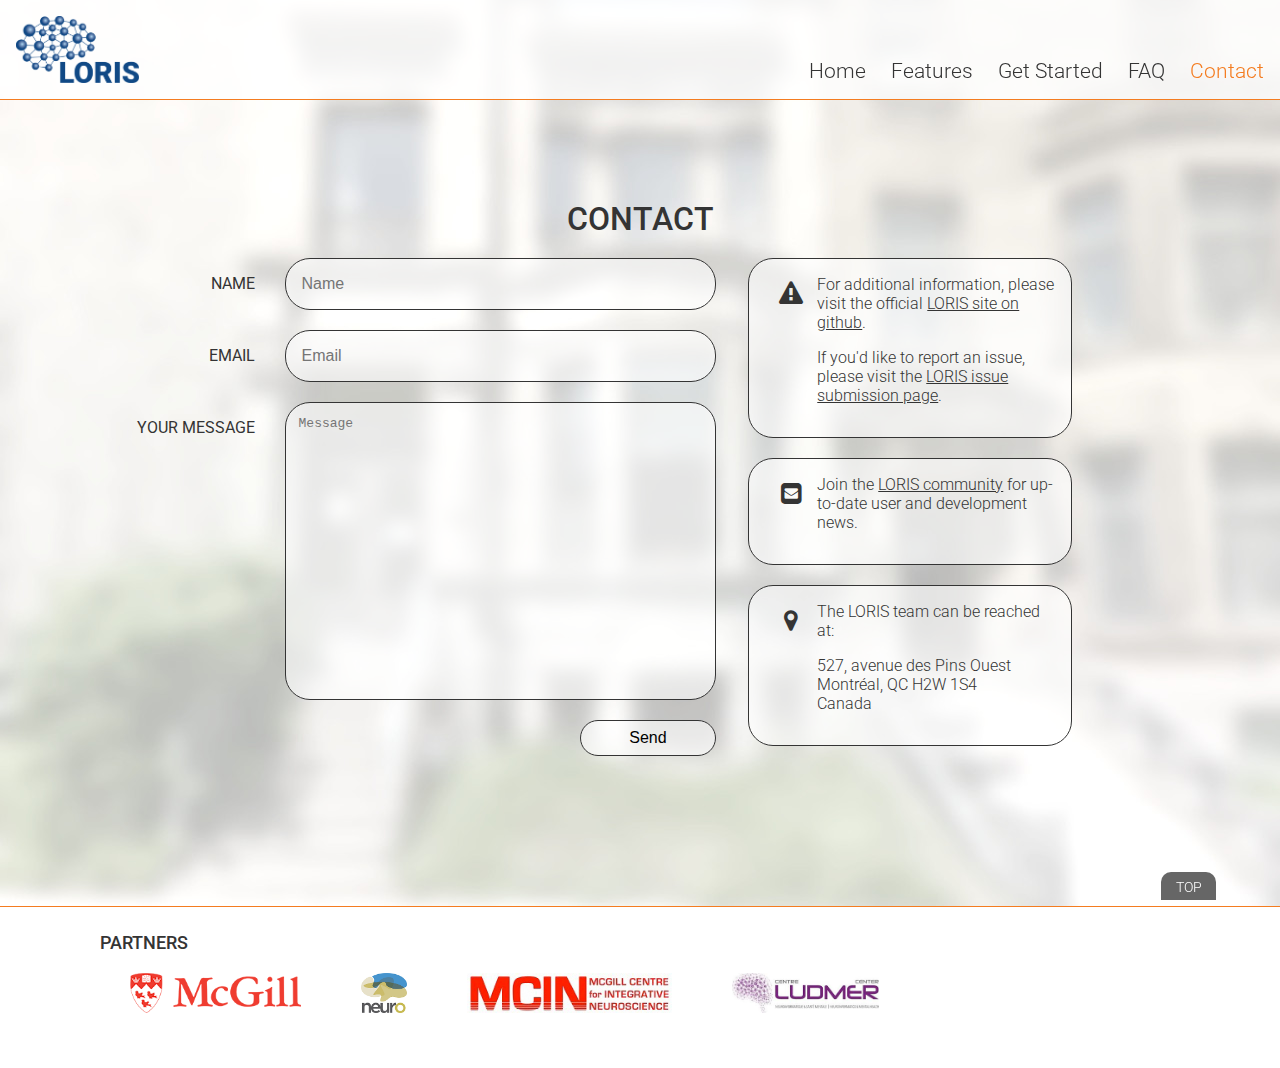
<file: contact.html>
<!doctype html>
<html>
<head>
  <meta charset="utf-8">
  <title>LORIS | Home Page</title>
  <meta name="viewport" content="width=device-width">
  <meta name="description" content="LORIS is">
  <meta name="author" content="Derek Lo 2015">

  <link href='https://fonts.googleapis.com/css?family=Roboto:400italic,100,300,400,500' rel='stylesheet' type='text/css'>
<!--[if IE]>
<link href="http://fonts.googleapis.com/css?family=Roboto:400" rel="stylesheet" type="text/css">
<link href="http://fonts.googleapis.com/css?family=Roboto:400italic" rel="stylesheet" type="text/css">
<link href="http://fonts.googleapis.com/css?family=Roboto:100" rel="stylesheet" type="text/css">
<link href="http://fonts.googleapis.com/css?family=Roboto:300" rel="stylesheet" type="text/css">
<link href="http://fonts.googleapis.com/css?family=Roboto:400" rel="stylesheet" type="text/css">
<link href="http://fonts.googleapis.com/css?family=Roboto:500" rel="stylesheet" type="text/css">
<![endif]-->
<link rel="stylesheet" href="css/slicknav.css">
<link href="css/common_styles.css" rel="stylesheet" type="text/css">
<link rel="stylesheet" href="https://maxcdn.bootstrapcdn.com/font-awesome/4.5.0/css/font-awesome.min.css">
<script src="js/jquery-1.11.2.min.js"></script>
<script src="js/jquery.easing.1.3.js"></script>
<script src="js/jquery.slicknav.js"></script>

<!-- jquery easing script -->

<script>
$( document ).ready( function() {
  $('a.ease').bind('click',function(event){
    var $anchor = $(this);

    $('html, body').stop().animate({
      scrollTop: $($anchor.attr('href')).offset().top
    }, 1250,'easeInOutExpo');
    event.preventDefault();
  });
});
</script>



</head>

<body>
  <div id="wrapper">
    <header id="top">
      <div class="logodiv">
        <img src="images/LORIS-logo-color.png" alt=""/>
      </div>
      <nav>
        <ul id="main-nav">
          <li><a href="index.html" class="first">Home</a></li>
          <li><a href="features.html" class="">Features</a></li>
          <li><a href="getstarted.html" class="">Get Started</a></li>
          <li><a href="faq.html" class="">FAQ</a></li>
          <li><a href="contact.html" class="active">Contact</a></li>
        </ul>

        <!-- slicknav -->
        <div id="menu">
            <ul>
              <li><a href="index.html" class="menu-fx">Home</a></li>
              <li><a href="features.html" class="menu-fx">Features</a></li>
              <li><a href="getstarted.html" class="menu-fx">Get Started</a></li>
              <li><a href="faq.html" class="menu-fx ">FAQ</a></li>
              <li><a href="contact.html" class="menu-fx active">Contact</a></li>
            </ul>
        </div>
      </nav>
    </header>

    <section id="to-top">
      <div class="parallax-seven">
        <div class="content">
          <h1 class="center">Contact</h1>
          <div class="form-holder">
            <div class="form-left">
              <form method="post" action="contact.php">
                <label>Name</label>
                <input type="text" name="name" placeholder="Name" required>

                <label>Email</label>
                <input type="email" name="email" placeholder="Email" required>
                
                <label>Your Message</label>
                <textarea rows="18" name="message" type="text" placeholder="Message" required></textarea>

                <button id="submit" name="submit" type="submit" value="submit">Send</button>
              </form>
            </div>
            <div class="form-right">

              <div class="textbox">
                <div class="textbox-left">
                  <i class="fa fa-exclamation-triangle center textbox-icon"></i>
                </div>
                <div class="textbox-right">
                  <p>For additional information, please visit the official <a href="https://github.com/aces/Loris/wiki" class="underline" target="_blank">LORIS site on github</a>.</p>
                  <p>If you'd like to report an issue, please visit the <a href="https://github.com/aces/Loris/issues" class="underline" target="_blank">LORIS issue submission page</a>.</p>
                </div>
              </div>

              <div class="textbox">
                <div class="textbox-left">
                  <i class="fa fa-envelope-square center textbox-icon"></i>
                </div>
                <div class="textbox-right">
                  <p>Join the <a href="https://github.com/aces/Loris/wiki/Community" class="underline" target="_blank">LORIS community</a> for up-to-date user and development news.</p>
                  </div>
              </div>

              <div class="textbox">
                <div class="textbox-left">
                  <i class="fa fa-map-marker center textbox-icon"></i>
                </div>
                <div class="textbox-right">
                  <p>The LORIS team can be reached at:</p>
                  <p>527, avenue des Pins Ouest<br>
                    Montréal, QC H2W 1S4<br>
                    Canada</p>
                  </div>
              </div>
            </div>
          </div>
        </div>
      <div class="clear"></div>
    </section>

    <footer>
      <ul class="footer-nav">
        <li><a href="#">Github</a></li>
        <li><a href="#">Wiki</a></li>
        <li><a href="#">Careers</a></li>
      </ul>
      <h3>Partners </h3>
       <div class="clear"></div>
       <img src="images/logo-mcgill.png">
       <img src="images/logo-neuro.png">
       <img src="images/logo-mcin.png">
       <img src="images/logo-ludmer.png">
    </footer>

    <a href="#to-top" class="ease"><div class="top-button">TOP</div></a>

<!-- slicknav script -->

<script type="text/javascript">
  $(document).ready(function(){
    $('#menu').slicknav({label:''});
  });

  $(window).scroll(function() {
    if ($(this).scrollTop() > 1){  
        $('#top').addClass("mini");
    }
    else{
        $('#top').removeClass("mini");
    }
});
</script>
 </body>
 <html>
</file>
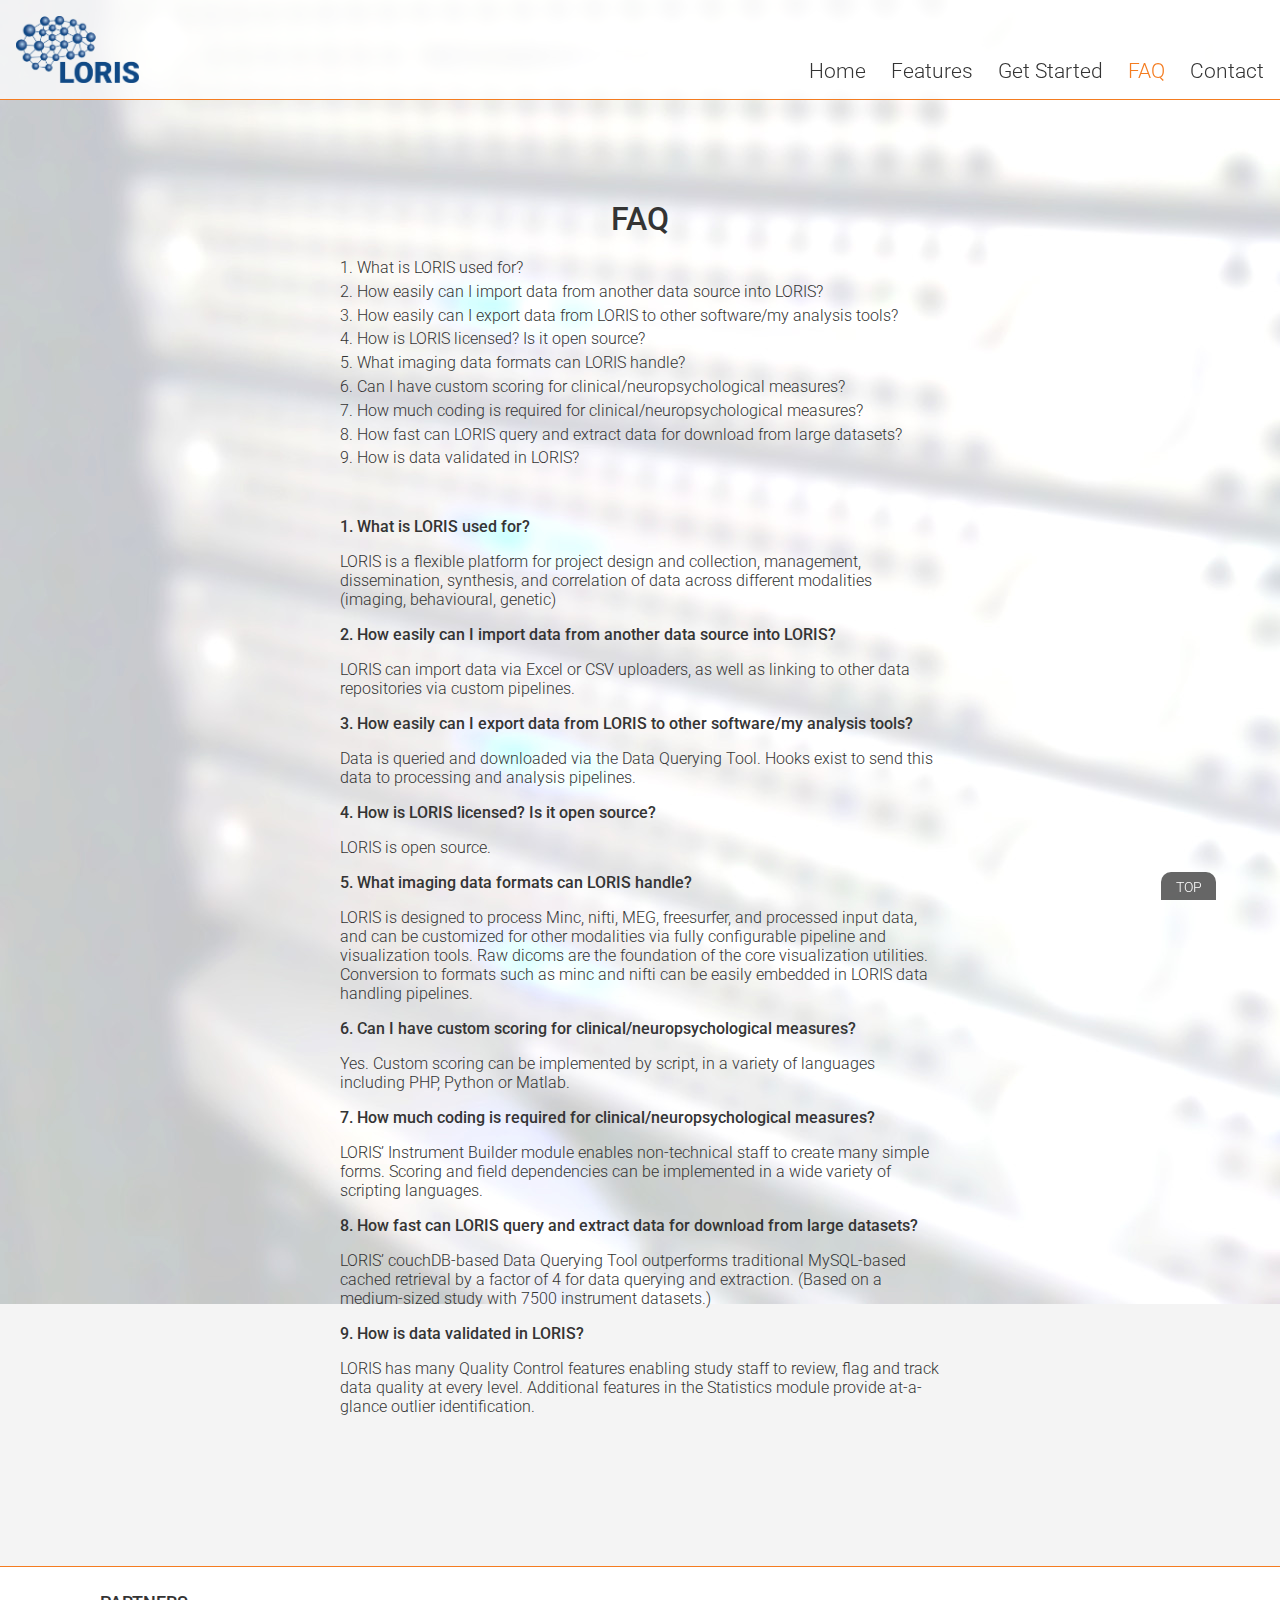
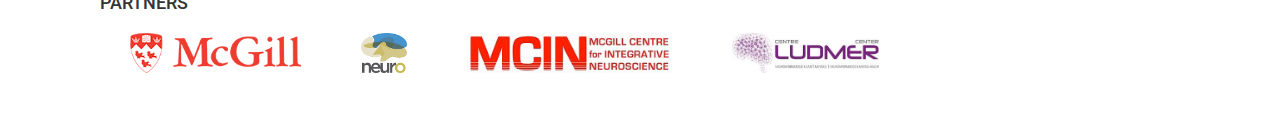
<file: faq.html>
<!doctype html>
<html>
<head>
  <meta charset="utf-8">
  <title>LORIS | Home Page</title>
  <meta name="viewport" content="width=device-width">
  <meta name="description" content="LORIS is">
  <meta name="author" content="Derek Lo 2015">

  <link href='https://fonts.googleapis.com/css?family=Roboto:400italic,100,300,400,500' rel='stylesheet' type='text/css'>
<!--[if IE]>
<link href="http://fonts.googleapis.com/css?family=Roboto:400" rel="stylesheet" type="text/css">
<link href="http://fonts.googleapis.com/css?family=Roboto:400italic" rel="stylesheet" type="text/css">
<link href="http://fonts.googleapis.com/css?family=Roboto:100" rel="stylesheet" type="text/css">
<link href="http://fonts.googleapis.com/css?family=Roboto:300" rel="stylesheet" type="text/css">
<link href="http://fonts.googleapis.com/css?family=Roboto:400" rel="stylesheet" type="text/css">
<link href="http://fonts.googleapis.com/css?family=Roboto:500" rel="stylesheet" type="text/css">
<![endif]-->
<link rel="stylesheet" href="css/slicknav.css">
<link href="css/common_styles.css" rel="stylesheet" type="text/css">
<link rel="stylesheet" href="https://maxcdn.bootstrapcdn.com/font-awesome/4.5.0/css/font-awesome.min.css">
<script src="js/jquery-1.11.2.min.js"></script>
<script src="js/jquery.easing.1.3.js"></script>
<script src="js/jquery.slicknav.js"></script>

<!-- jquery easing script -->

<script>
$( document ).ready( function() {
  $('a.ease').bind('click',function(event){
    var $anchor = $(this);

    $('html, body').stop().animate({
      scrollTop: $($anchor.attr('href')).offset().top
    }, 1250,'easeInOutExpo');
    event.preventDefault();
  });
});
</script>



</head>

<body>
  <div id="wrapper">
    <header id="top">
      <div class="logodiv">
        <img src="images/LORIS-logo-color.png" alt=""/>
      </div>
      <nav>
        <ul id="main-nav">
          <li><a href="index.html" class="first">Home</a></li>
          <li><a href="features.html" class="">Features</a></li>
          <li><a href="getstarted.html" class="">Get Started</a></li>
          <li><a href="faq.html" class="active">FAQ</a></li>
          <li><a href="contact.html" class="">Contact</a></li>
        </ul>

        <!-- slicknav -->
        <div id="menu">
            <ul>
              <li><a href="index.html" class="menu-fx">Home</a></li>
              <li><a href="features.html" class="menu-fx">Features</a></li>
              <li><a href="getstarted.html" class="menu-fx">Get Started</a></li>
              <li><a href="faq.html" class="menu-fx active">FAQ</a></li>
              <li><a href="contact.html" class="menu-fx">Contact</a></li>
            </ul>
        </div>
      </nav>
    </header>

    <section id="to-top">
      <div class="parallax-six">
        <div class="content">
          <h1 class="center">FAQ</h1>
          <div class="feature-p">
            <h2></h2>
            <ol class="bottom-margin">
              <li>What is LORIS used for?</li>
              <li>How easily can I import data from another data source into LORIS?</li>
              <li>How easily can I export data from LORIS to other software/my analysis tools?</li>
              <li>How is LORIS licensed? Is it open source?</li>
              <li>What imaging data formats can LORIS handle?</li>
              <li>Can I have custom scoring for clinical/neuropsychological measures?</li>
              <li>How much coding is required for clinical/neuropsychological measures?</li>
              <li>How fast can LORIS query and extract data for download from large datasets?</li>
              <li>How is data validated in LORIS?</li>
            </ol>

            <p><strong>1. What is LORIS used for?</strong><p>
            <p>LORIS is a flexible platform for project design and collection, management, dissemination, synthesis, and correlation of data across different modalities (imaging, behavioural, genetic)</p>

            <p><strong>2. How easily can I import data from another data source into LORIS?</strong><p>
            <p>LORIS can import data via Excel or CSV uploaders, as well as linking to other data repositories via custom pipelines.</p>

            <p><strong>3. How easily can I export data from LORIS to other software/my analysis tools?</strong></p>
            <p>Data is queried and downloaded via the Data Querying Tool. Hooks exist to send this data to processing and analysis pipelines.</p>

            <p><strong>4. How is LORIS licensed? Is it open source?</strong></p>
            <p>LORIS is open source.</p>

            <p><strong>5. What imaging data formats can LORIS handle?</strong></p>
            <p>LORIS is designed to process Minc, nifti, MEG, freesurfer, and processed input data, and can be customized for other modalities via fully configurable pipeline and visualization tools. Raw dicoms are the foundation of the core visualization utilities. Conversion to formats such as minc and nifti can be easily embedded in LORIS data handling pipelines.</p>

            <p><strong>6. Can I have custom scoring for clinical/neuropsychological measures?</strong></p>
            <p>Yes. Custom scoring can be implemented by script, in a variety of languages including PHP, Python or Matlab.</p>

            <p><strong>7. How much coding is required for clinical/neuropsychological measures?</strong></p>
            <p>LORIS’ Instrument Builder module enables non-technical staff to create many simple forms. Scoring and field dependencies can be implemented in a wide variety of scripting languages.</p>

            <p><strong>8. How fast can LORIS query and extract data for download from large datasets?</strong></p>
            <p>LORIS’ couchDB-based Data Querying Tool outperforms traditional MySQL-based cached retrieval by a factor of 4 for data querying and extraction. (Based on a medium-sized study with 7500 instrument datasets.)</p>

            <p><strong>9. How is data validated in LORIS?</strong></p>
            <p>LORIS has many Quality Control features enabling study staff to review, flag and track data quality at every level. Additional features in the Statistics module provide at-a-glance outlier identification.</p>
          </div>
        </div>
      <div class="clear"></div>
    </section>

    <footer>
      <ul class="footer-nav">
        <li><a href="#">Github</a></li>
        <li><a href="#">Wiki</a></li>
        <li><a href="#">Careers</a></li>
      </ul>
      <h3>Partners </h3>
       <div class="clear"></div>
       <img src="images/logo-mcgill.png">
       <img src="images/logo-neuro.png">
       <img src="images/logo-mcin.png">
       <img src="images/logo-ludmer.png">
    </footer>

    <a href="#to-top" class="ease"><div class="top-button">TOP</div></a>

<!-- slicknav script -->

<script type="text/javascript">
  $(document).ready(function(){
    $('#menu').slicknav({label:''});
  });

  $(window).scroll(function() {
    if ($(this).scrollTop() > 1){  
        $('#top').addClass("mini");
    }
    else{
        $('#top').removeClass("mini");
    }
});
</script>
 </body>
 <html>
</file>
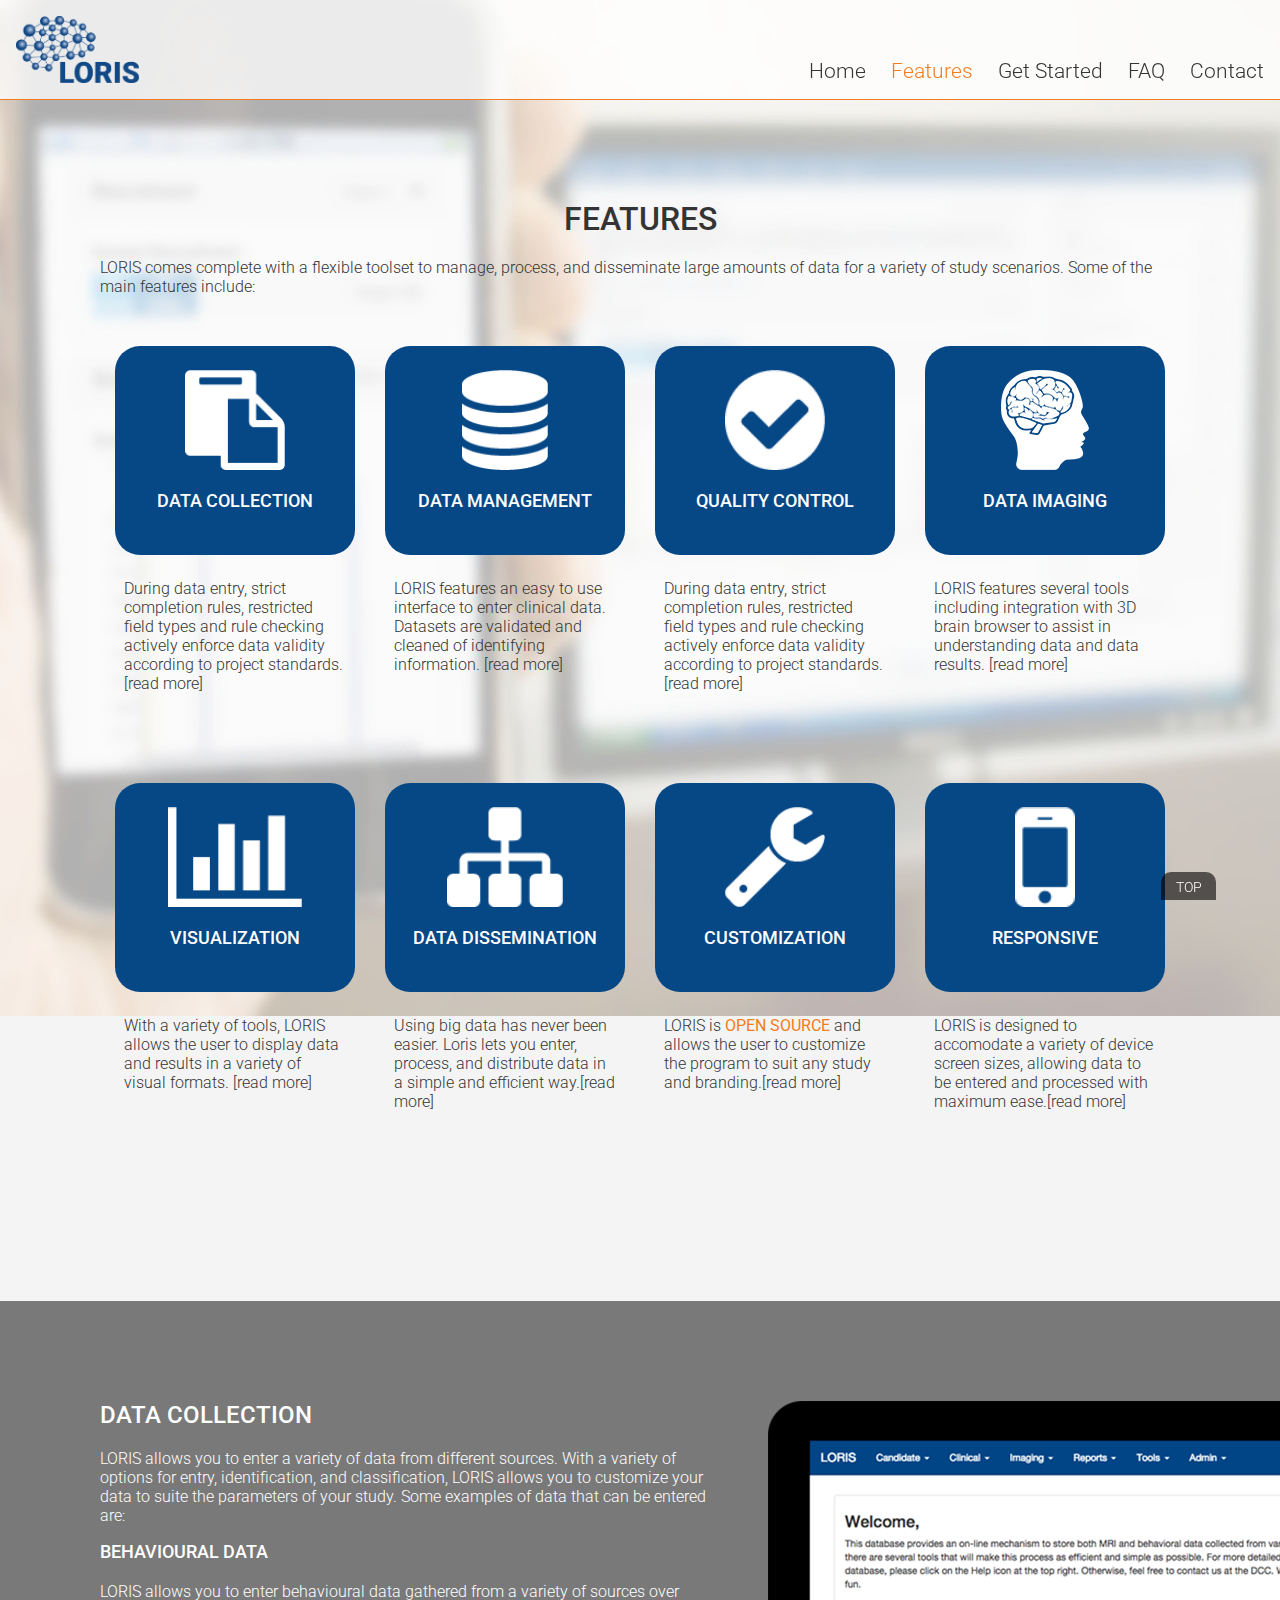
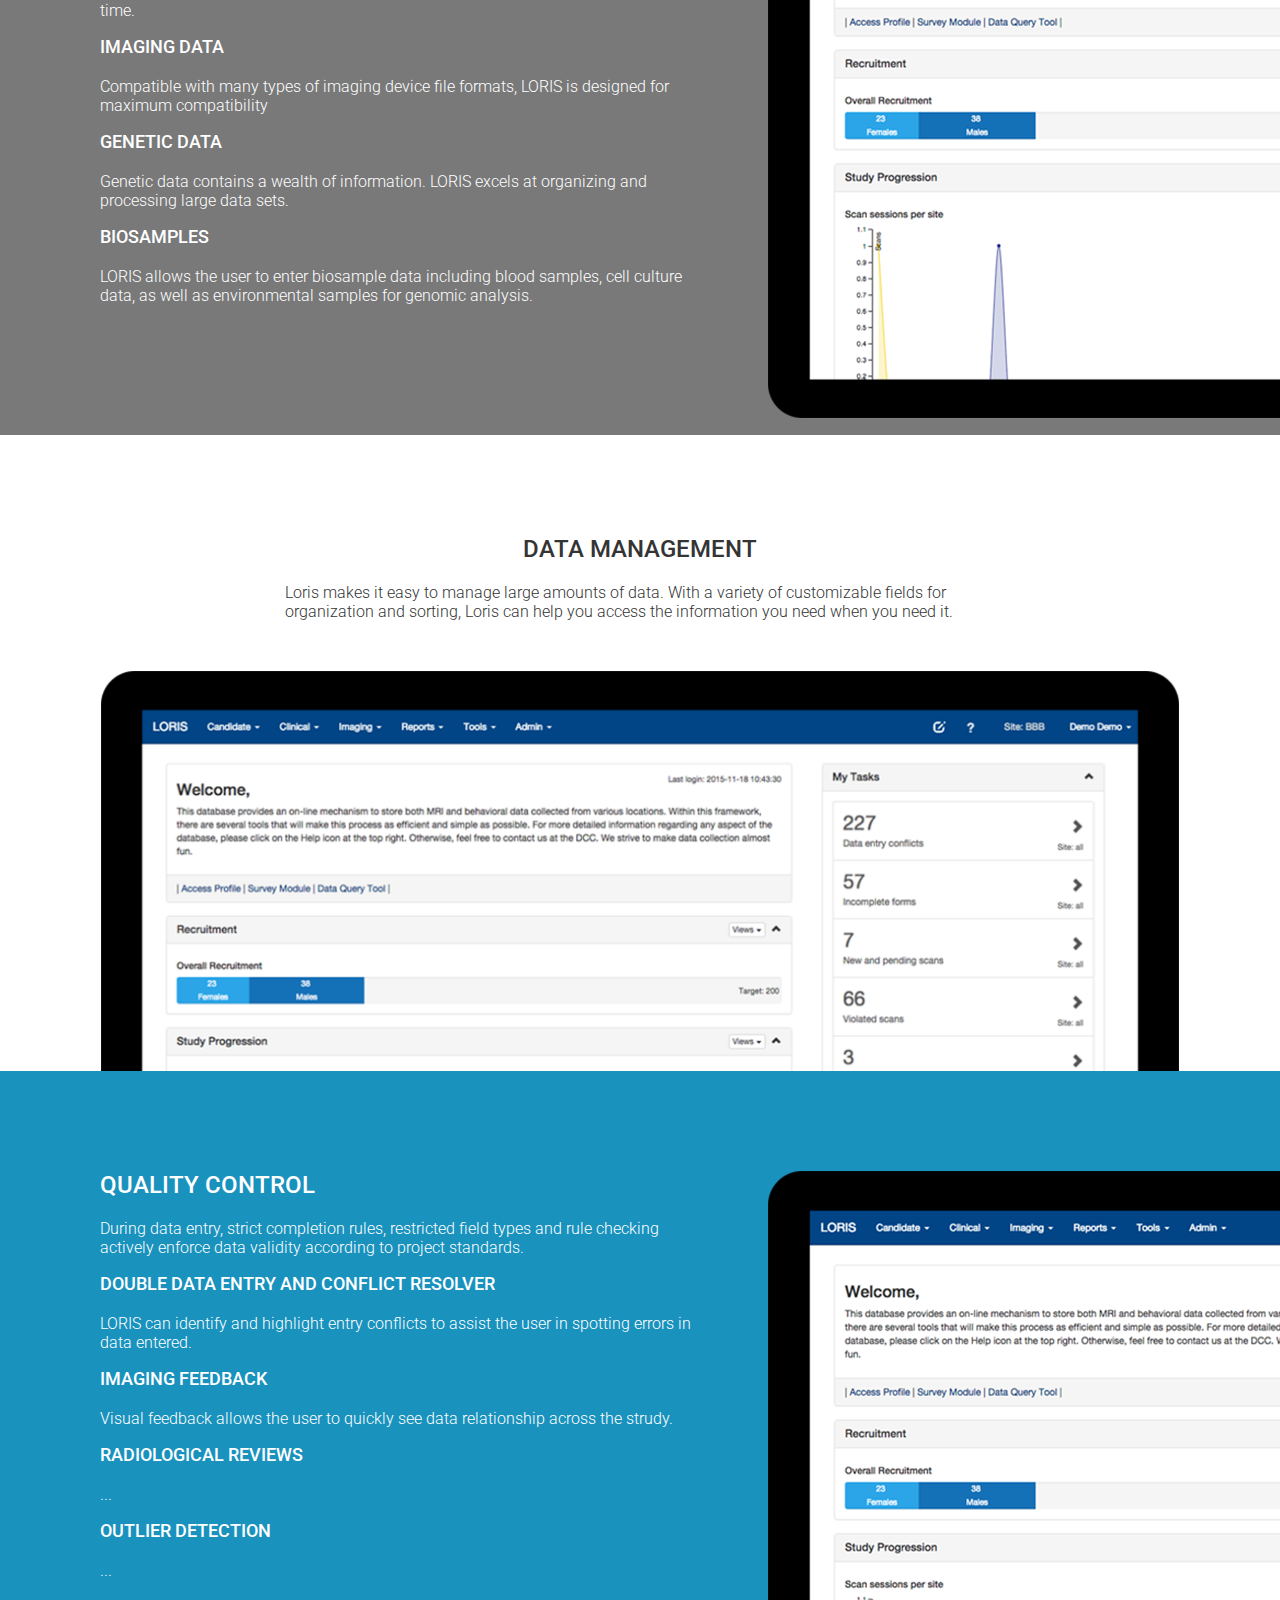
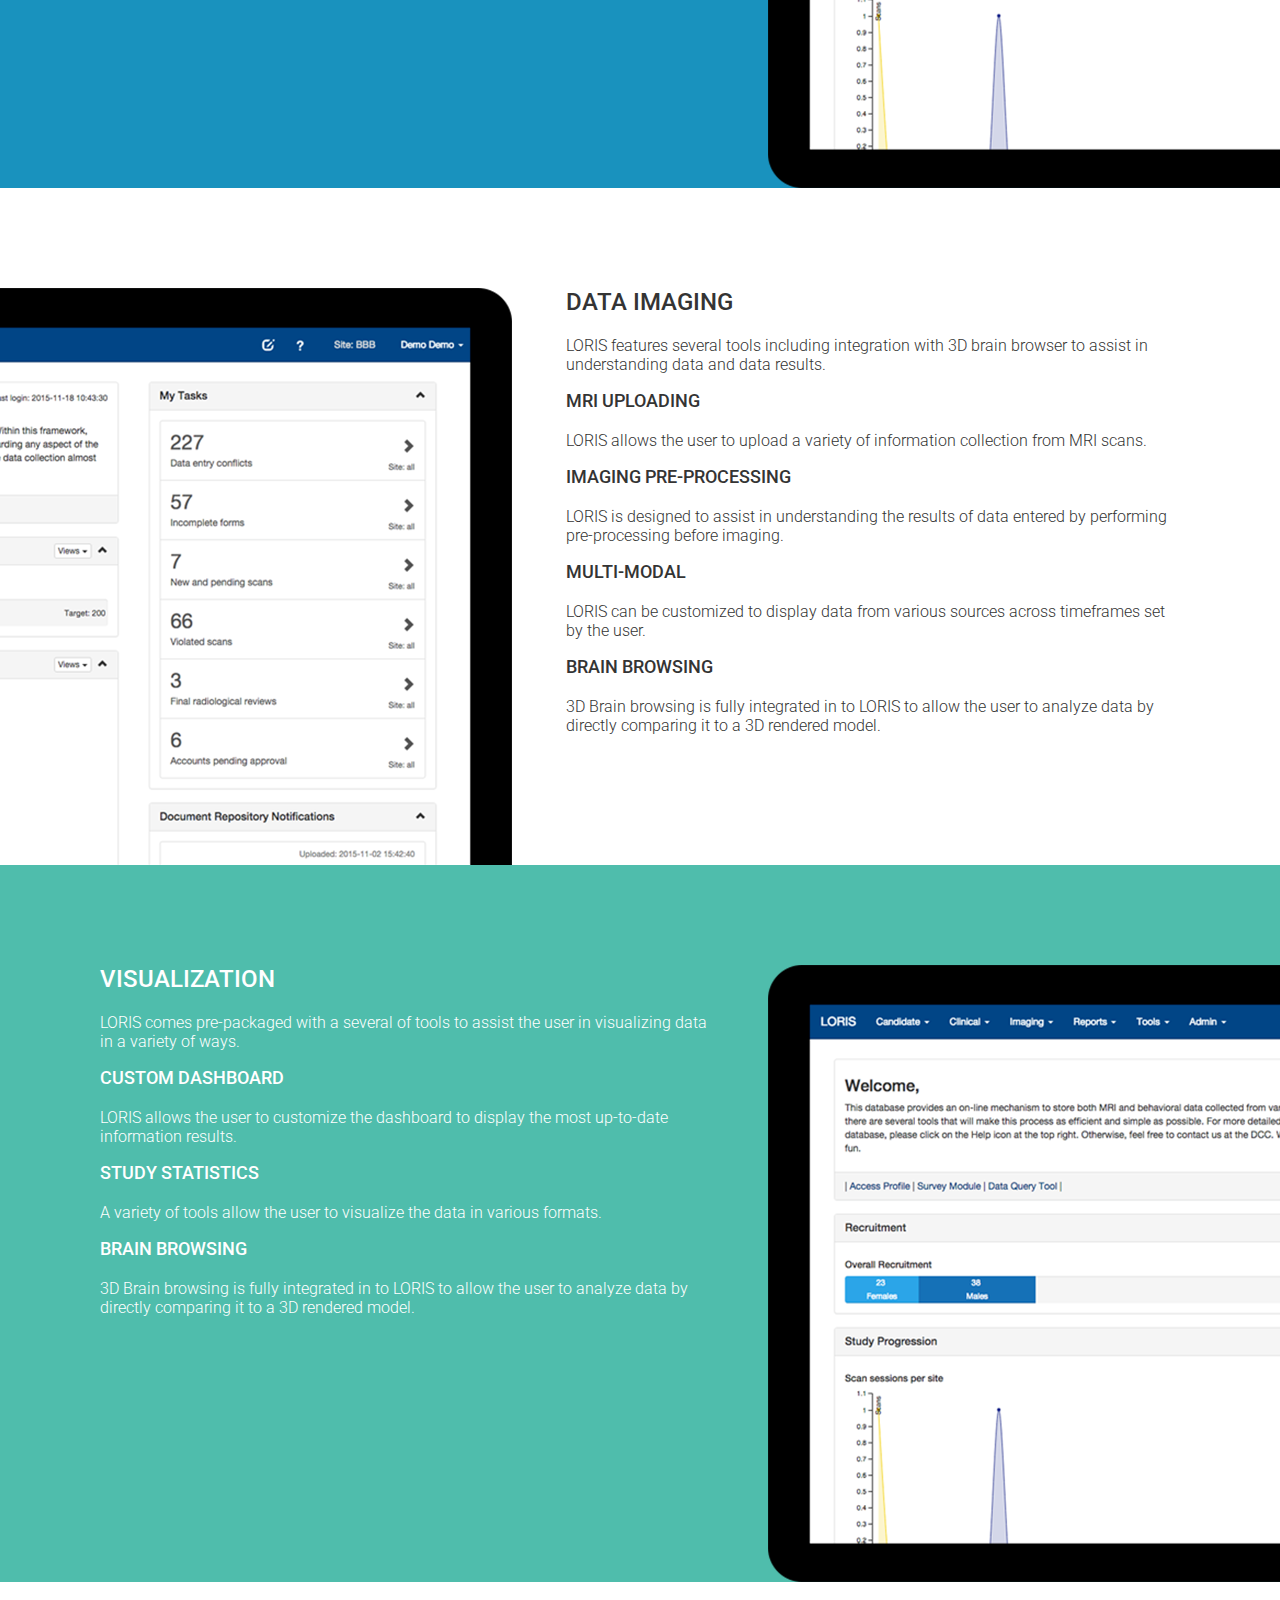
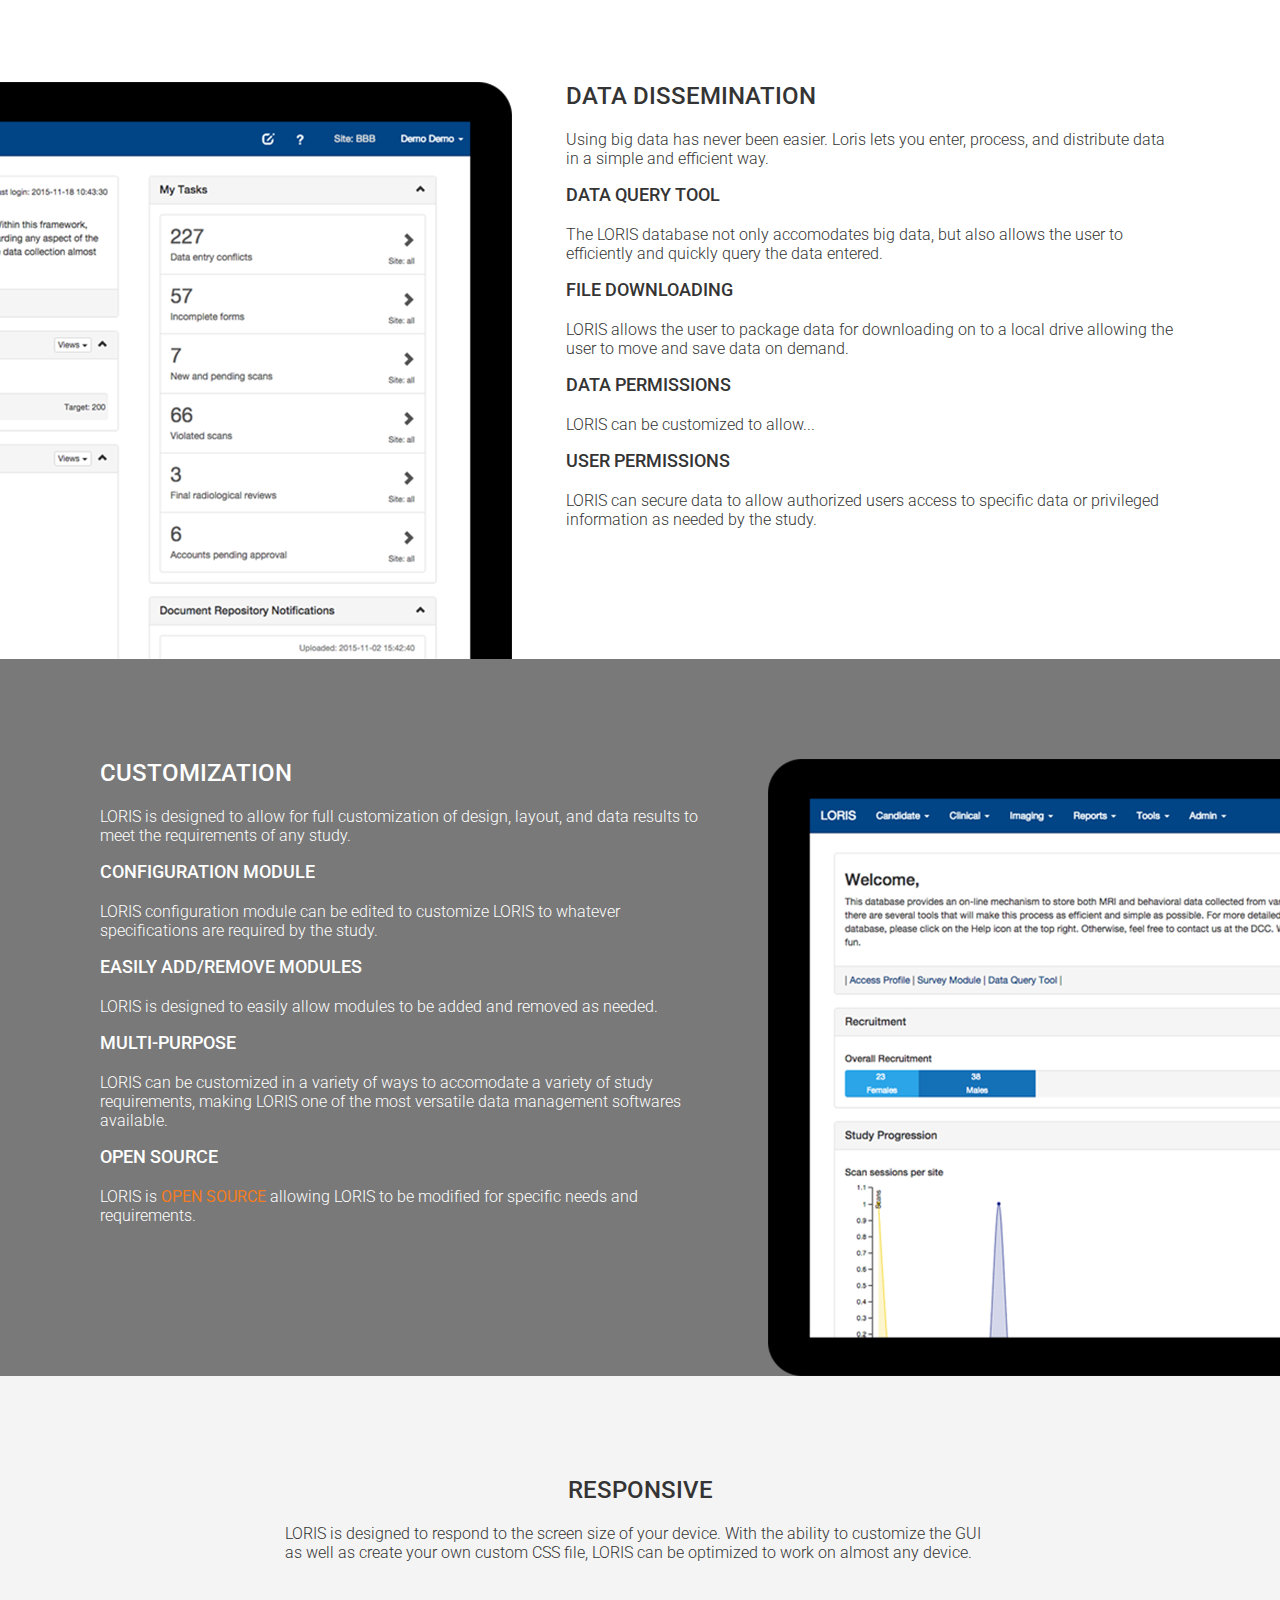
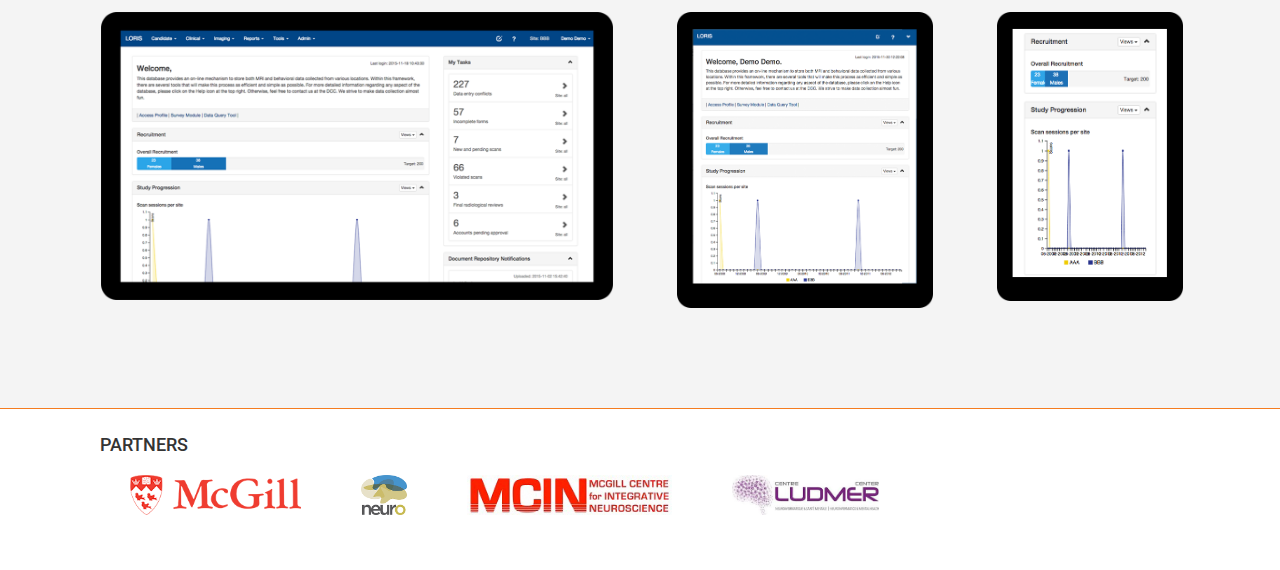
<file: features.html>
<!doctype html>
<html>
<head>
  <meta charset="utf-8">
  <title>LORIS | Home Page</title>
  <meta name="viewport" content="width=device-width">
  <meta name="description" content="LORIS is">
  <meta name="author" content="Derek Lo 2015">

  <link href='https://fonts.googleapis.com/css?family=Roboto:400italic,100,300,400,500' rel='stylesheet' type='text/css'>
<!--[if IE]>
<link href="http://fonts.googleapis.com/css?family=Roboto:400" rel="stylesheet" type="text/css">
<link href="http://fonts.googleapis.com/css?family=Roboto:400italic" rel="stylesheet" type="text/css">
<link href="http://fonts.googleapis.com/css?family=Roboto:100" rel="stylesheet" type="text/css">
<link href="http://fonts.googleapis.com/css?family=Roboto:300" rel="stylesheet" type="text/css">
<link href="http://fonts.googleapis.com/css?family=Roboto:400" rel="stylesheet" type="text/css">
<link href="http://fonts.googleapis.com/css?family=Roboto:500" rel="stylesheet" type="text/css">
<![endif]-->
<link rel="stylesheet" href="css/slicknav.css">
<link href="css/common_styles.css" rel="stylesheet" type="text/css">
<link rel="stylesheet" href="https://maxcdn.bootstrapcdn.com/font-awesome/4.5.0/css/font-awesome.min.css">
<script src="js/jquery-1.11.2.min.js"></script>
<script src="js/jquery.easing.1.3.js"></script>
<script src="js/jquery.slicknav.js"></script>

<!-- jquery easing script -->

<script>
$( document ).ready( function() {
  $('a.ease').bind('click',function(event){
    var $anchor = $(this);

    $('html, body').stop().animate({
      scrollTop: $($anchor.attr('href')).offset().top
    }, 1250,'easeInOutExpo');
    event.preventDefault();
  });
});
</script>



</head>

<body>
  <div id="wrapper">
    <header id="top">
      <div class="logodiv">
        <img src="images/LORIS-logo-color.png" alt=""/>
      </div>
      <nav>
        <ul id="main-nav">
          <li><a href="index.html" class="first">Home</a></li>
          <li><a href="features.html" class="active">Features</a></li>
          <li><a href="getstarted.html" class="">Get Started</a></li>
          <li><a href="faq.html" class="">FAQ</a></li>
          <li><a href="contact.html" class="">Contact</a></li>
        </ul>

        <!-- slicknav -->
        <div id="menu">
            <ul>
              <li><a href="index.html" class="menu-fx">Home</a></li>
              <li><a href="features.html" class="menu-fx active">Features</a></li>
              <li><a href="getstarted.html" class="menu-fx">Get Started</a></li>
              <li><a href="faq.html" class="menu-fx">FAQ</a></li>
              <li><a href="contact.html" class="menu-fx">Contact</a></li>
            </ul>
        </div>
      </nav>
    </header>

    <section id="to-top">
      <div class="parallax-three">
        <div class="content">
          <h1 class="center"> Features</h1>

          <p class="bottom-margin"> LORIS comes complete with a flexible toolset to manage, process, and disseminate large amounts of data for a variety of study scenarios. Some of the main features include:</p>
          
          <div class="holder-big">
            <div class="holder-half">
              <div class="two-column">
                <a href="#data-collection" class="ease">
                  <div class="blue-content special">
                  <img src="images/ICON-data.png">
                  <h3>Data Collection</h3>
                  </div>
                </a>
                <div class="clear-content">
                  <p>During data entry, strict completion rules, restricted field types and rule checking actively enforce data validity according to project standards. <a href="#data-colleciton">[read more]</a></p>
                </div>
              </div>
              
              <div class="two-column">
                <a href="#data-management" class="ease">
                  <div class="blue-content special">
                    <img src="images/ICON-data-management.png">
                    <h3>Data Management</h3>
                  </div>
                </a>
                <div class="clear-content">
                  <p>LORIS features an easy to use interface to enter clinical data. Datasets are validated and cleaned of identifying information. <a href="#data-management">[read more]</a></p>    
                </div>
              </div>
            </div>

            <div class="holder-half">
              <div class="two-column">
                <a href="#quality-control" class="ease">
                  <div class="blue-content special">
                    <img src="images/ICON-quality.png">
                    <h3>Quality Control</h3>
                  </div>
                </a>
                <div class="clear-content">
                  <p>During data entry, strict completion rules, restricted field types and rule checking actively enforce data validity according to project standards. <a href="#quality-control">[read more]</a></p>
                </div>
              </div>
              
              <div class="two-column">
                <a href="#data-imaging" class="ease">
                  <div class="blue-content special">
                    <img src="images/ICON-imaging.png">
                    <h3>Data Imaging</h3>
                  </div>
                </a>
                <div class="clear-content">
                  <p>LORIS features several tools including integration with 3D brain browser to assist in understanding data and data results. <a href="#data-imaging">[read more]</a></p>    
                </div>
              </div>
            </div>
          </div>

          <div class="holder-big">
            <div class="holder-half">
              <div class="two-column">
                <a href="#visualization" class="ease">
                  <div class="blue-content special">
                    <img src="images/ICON-visualization.png">
                    <h3>Visualization</h3>
                  </div>
                </a>
                
                <div class="clear-content">
                  <p>With a variety of tools, LORIS allows the user to display data and results in a variety of visual formats. <a href="#visualization">[read more]</a></p>
                </div>
              </div>
              
              <div class="two-column">
                <a href="#data-dissemination" class="ease">
                  <div class="blue-content special">
                    <img src="images/ICON-data-dissemination.png">
                    <h3>Data Dissemination</h3>
                  </div>
                </a>
                <div class="clear-content">
                  <p>Using big data has never been easier. Loris lets you enter, process, and distribute data in a simple and efficient way.<a href="#data-dissemination">[read more]</a></p>    
                </div>
              </div>
            </div>

            <div class="holder-half">
              <div class="two-column">
                <a href="#customization" class="ease">
                  <div class="blue-content special">
                    <img src="images/ICON-customization.png">
                  <h3>Customization</h3>
                  </div>
                </a>
                <div class="clear-content">
                  <p>LORIS is <em>OPEN SOURCE</em> and allows the user to customize the program to suit any study and branding.<a href="#customization">[read more]</a></p>
                </div>
              </div>
              
              <div class="two-column">
                <a href="#responsive" class="ease">
                  <div class="blue-content special">
                    <img src="images/ICON-responsive.png">
                  <h3>Responsive</h3>
                  </div>
                </a>
                <div class="clear-content">
                  <p>LORIS is designed to accomodate a variety of device screen sizes, allowing data to be entered and processed with maximum ease.<a href="#responsive">[read more]</a></p>    
                </div>
              </div>
            </div>
          </div>
          <div class="clear"></div>
    </section>

    <section id="data-collection">
      <div class="feature-section grey">
        <div class="feature-text-left">
          <h2>Data Collection</h2>
          <p>LORIS allows you to enter a variety of data from different sources. With a variety of options for entry, identification, and classification, LORIS allows you to customize your data to suite the parameters of your study. Some examples of data that can be entered are:</p>
          <ul>
            <li>
              <h3>Behavioural Data</h3>
              <p>LORIS allows you to enter behavioural data gathered from a variety of sources over time. </p>
            </li>
            <li>
              <h3>Imaging Data</h3>
              <p>Compatible with many types of imaging device file formats, LORIS is designed for maximum compatibility</p>
            </li>
            <li>
              <h3>Genetic Data</h3>
              <p>Genetic data contains a wealth of information. LORIS excels at organizing and processing large data sets.</p>
            </li>
            <li>
              <h3>Biosamples</h3>
              <p>LORIS allows the user to enter biosample data including blood samples, cell culture data, as well as environmental samples for genomic analysis.</p>
            </li>
          </ul>
        </div>
        <div class="feature-image-right">
          <img src="images/LORIS-home-screen.png">
        </div>
      </div>
      <div class="clear"></div>
    </section>

    <section>
      <div class="feature-section white" id="data-management">
        <h2 class="center ">Data Management</h2>
        <p class="feature-p fix">Loris makes it easy to manage large amounts of data. With a variety of customizable fields for organization and sorting, Loris can help you access the information you need when you need it.</p>
        <div class="feature-image-center">
          <img src="images/LORIS-home-screen.png">
        </div>   
        <div class="clear"></div>
    </section>
 

    <section>
      <div class="feature-section blue" id="quality-control">
        <div class="feature-text-left">
          <h2>Quality Control</h2>
          <p>During data entry, strict completion rules, restricted field types and rule checking actively enforce data validity according to project standards.</p>
          <ul>
            <li>
              <h3>Double Data Entry and Conflict Resolver</h3>
              <p>LORIS can identify and highlight entry conflicts to assist the user in spotting errors in data entered.</p>
            </li>
            <li>
              <h3>Imaging Feedback</h3>
              <p>Visual feedback allows the user to quickly see data relationship across the strudy.</p>
            </li>
            <li>
              <h3>Radiological Reviews</h3>
              <p>...</p>
            </li>
            <li>
              <h3>Outlier Detection</h3>
              <p>...</p>
            </li>
          </ul>
        </div>
        <div class="feature-image-right">
          <img src="images/LORIS-home-screen.png">
        </div>
      </div>
      <div class="clear"></div>
    </section>

    <section>
      <div class="feature-section white" id="data-imaging">
        <div class="feature-text-right">
          <h2>Data Imaging</h2>
          <p>LORIS features several tools including integration with 3D brain browser to assist in understanding data and data results.</p>
          <ul>
            <li>
              <h3>MRI Uploading</h3>
              <p>LORIS allows the user to upload a variety of information collection from MRI scans.</p>
            </li>
            <li>
              <h3>Imaging Pre-Processing</h3>
              <p>LORIS is designed to assist in understanding the results of data entered by performing pre-processing before imaging. </p>
            </li>
            <li>
              <h3>Multi-Modal</h3>
              <p>LORIS can be customized to display data from various sources across timeframes set by the user. </p>
            </li>
            <li>
              <h3>Brain Browsing</h3>
              <p>3D Brain browsing is fully integrated in to LORIS to allow the user to analyze data by directly comparing it to a 3D rendered model. </p>
            </li>
          </ul>
        </div>
        <div class="feature-image-left">
          <img src="images/LORIS-home-screen.png">
        </div>
      </div>
      <div class="clear"></div>
    </section>

    <section>
      <div class="feature-section teal" id="visualization">
        <div class="feature-text-left">
          <h2>Visualization</h2>
          <p>LORIS comes pre-packaged with a several of tools to assist the user in visualizing data in a variety of ways.</p>
          <ul>
            <li>
              <h3>Custom Dashboard</h3>
              <p>LORIS allows the user to customize the dashboard to display the most up-to-date information results. </p>
            </li>
            <li>
              <h3>Study Statistics</h3>
              <p>A variety of tools allow the user to visualize the data in various formats. </p>
            </li>
            <li>
              <h3>Brain Browsing</h3>
              <p>3D Brain browsing is fully integrated in to LORIS to allow the user to analyze data by directly comparing it to a 3D rendered model.</p>
            </li>
          </ul>
        </div>
        <div class="feature-image-right">
          <img src="images/LORIS-home-screen.png">
        </div>
      </div>
      <div class="clear"></div>
    </section>

    <section>
      <div class="feature-section white" id="data-dissemination">
        <div class="feature-text-right">
          <h2>Data Dissemination</h2>
          <p>Using big data has never been easier. Loris lets you enter, process, and distribute data in a simple and efficient way.</p>
          <ul>
            <li>
              <h3>Data Query Tool</h3>
              <p>The LORIS database not only accomodates big data, but also allows the user to efficiently and quickly query the data entered.  </p>
            </li>
            <li>
              <h3>File Downloading</h3>
              <p>LORIS allows the user to package data for downloading on to a local drive allowing the user to move and save data on demand. </p>
            </li>
            <li>
              <h3>Data Permissions</h3>
              <p>LORIS can be customized to allow...</p>
            </li>
            <li>
              <h3>User Permissions</h3>
              <p>LORIS can secure data to allow authorized users access to specific data or privileged information as needed by the study.</p>
            </li>
          </ul>
        </div>
        <div class="feature-image-left">
          <img src="images/LORIS-home-screen.png">
        </div>
      </div>
      <div class="clear"></div>
    </section>

    <section>
      <div class="feature-section grey" id="customization">
        <div class="feature-text-left">
          <h2>Customization</h2>
          <p>LORIS is designed to allow for full customization of design, layout, and data results to meet the requirements of any study.</p>
          <ul>
            <li>
              <h3>Configuration Module</h3>
              <p>LORIS configuration module can be edited to customize LORIS to whatever specifications are required by the study. </p>
            </li>
            <li>
              <h3>Easily Add/Remove Modules</h3>
              <p>LORIS is designed to easily allow modules to be added and removed as needed.</p>
            </li>
            <li>
              <h3>Multi-Purpose</h3>
              <p>LORIS can be customized in a variety of ways to accomodate a variety of study requirements, making LORIS one of the most versatile data management softwares available.</p>
            </li>
            <li>
              <h3>Open Source</h3>
              <p>LORIS is <em> OPEN SOURCE</em> allowing LORIS to be modified for specific needs and requirements.</p>
            </li>
          </ul>
        </div>
        <div class="feature-image-right">
          <img src="images/LORIS-home-screen.png">
        </div>
      </div>
      <div class="clear"></div>
    </section>

    <section id="responsive">
      <div class="parallax-four">
        <h2 class="center">Responsive</h2>
        <p class="feature-p fix">LORIS is designed to respond to the screen size of your device. With the ability to customize the GUI as well as create your own custom CSS file, LORIS can be optimized to work on almost any device.</p>
        <img src="images/LORIS-home-screen.png" class="responsive-big">
        <img src="images/LORIS-tablet-screen.png" class="responsive-med">
        <img src="images/LORIS-phone-screen.png" class="responsive-small">
        <div class="clear"></div>
    </section>

    <footer>
      <ul class="footer-nav">
        <li><a href="#">Github</a></li>
        <li><a href="#">Wiki</a></li>
        <li><a href="#">Careers</a></li>
      </ul>
      <h3>Partners </h3>
       <div class="clear"></div>
       <img src="images/logo-mcgill.png">
       <img src="images/logo-neuro.png">
       <img src="images/logo-mcin.png">
       <img src="images/logo-ludmer.png">
    </footer>

    <a href="#to-top" class="ease"><div class="top-button">TOP</div></a>

<!-- slicknav script -->

<script type="text/javascript">
  $(document).ready(function(){
    $('#menu').slicknav({label:''});
  });

  $(window).scroll(function() {
    if ($(this).scrollTop() > 1){  
        $('#top').addClass("mini");
    }
    else{
        $('#top').removeClass("mini");
    }
});
</script>
 </body>
 <html>
</file>
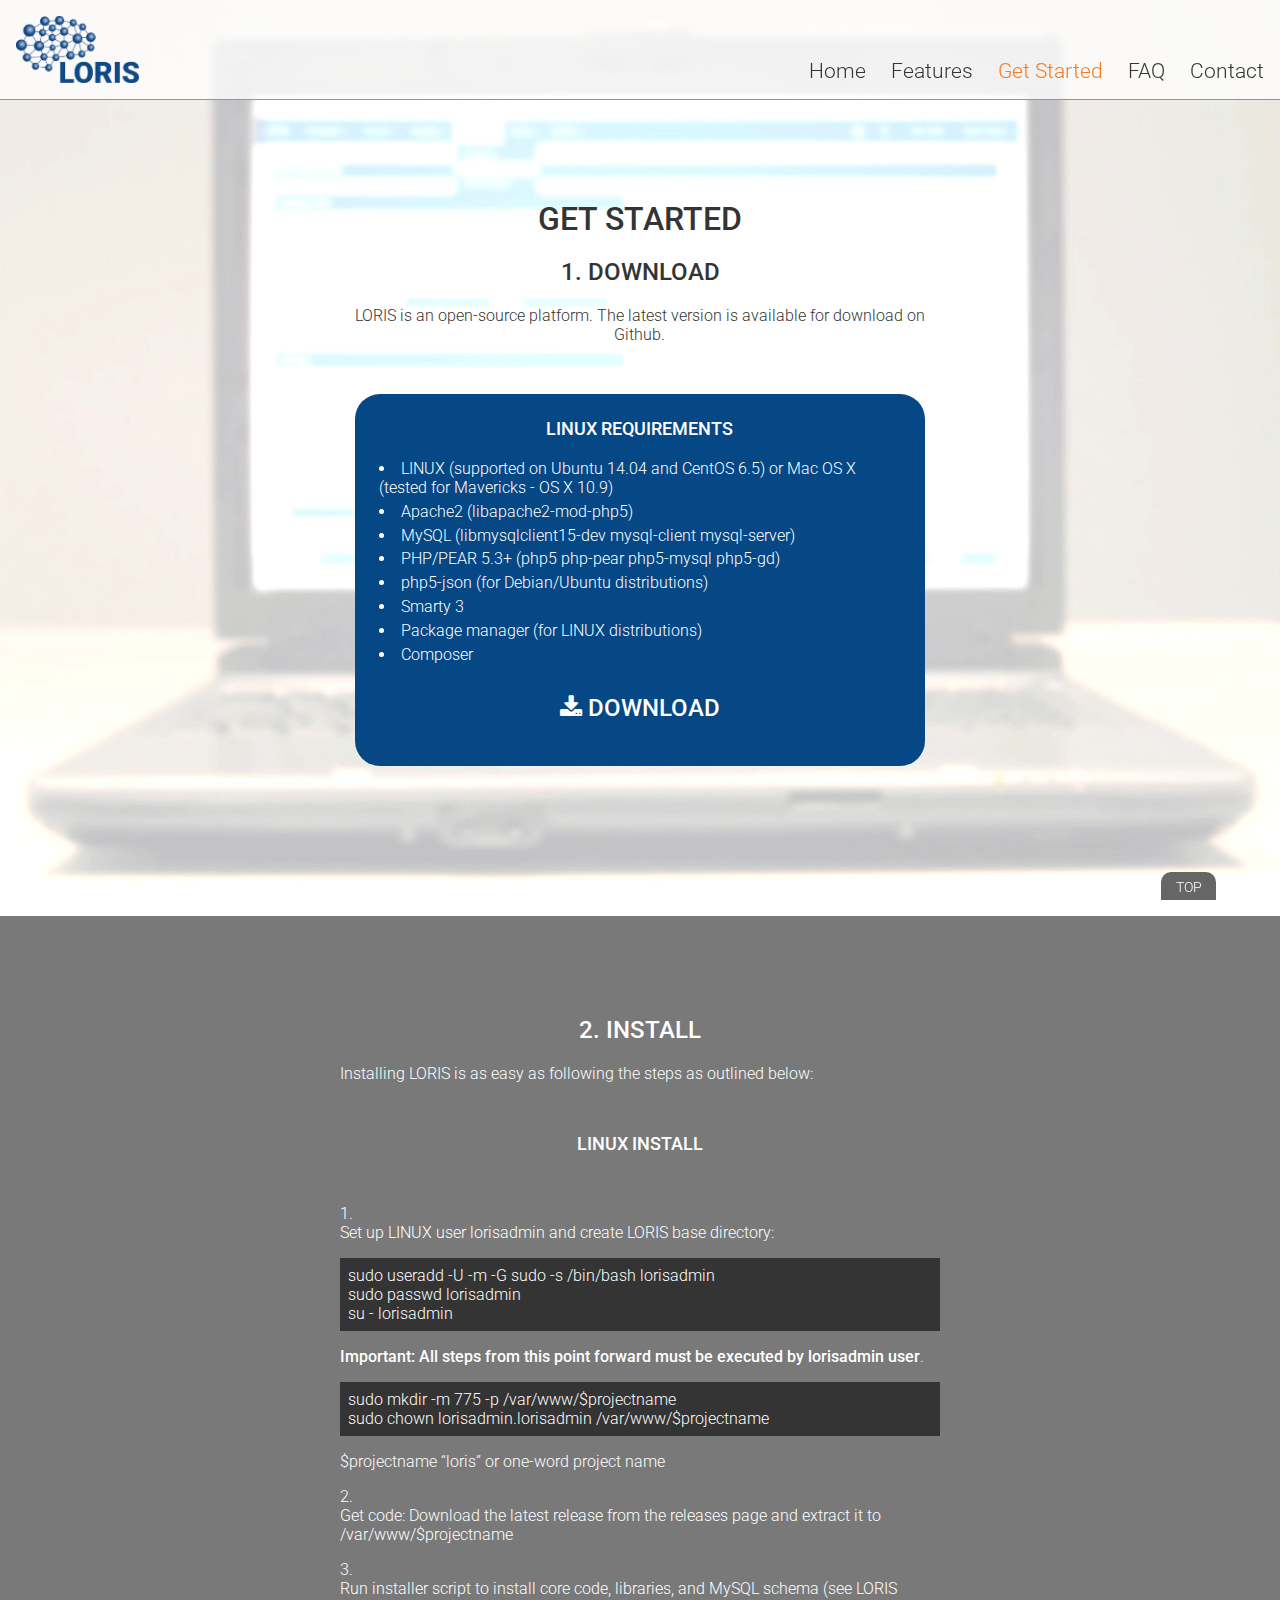
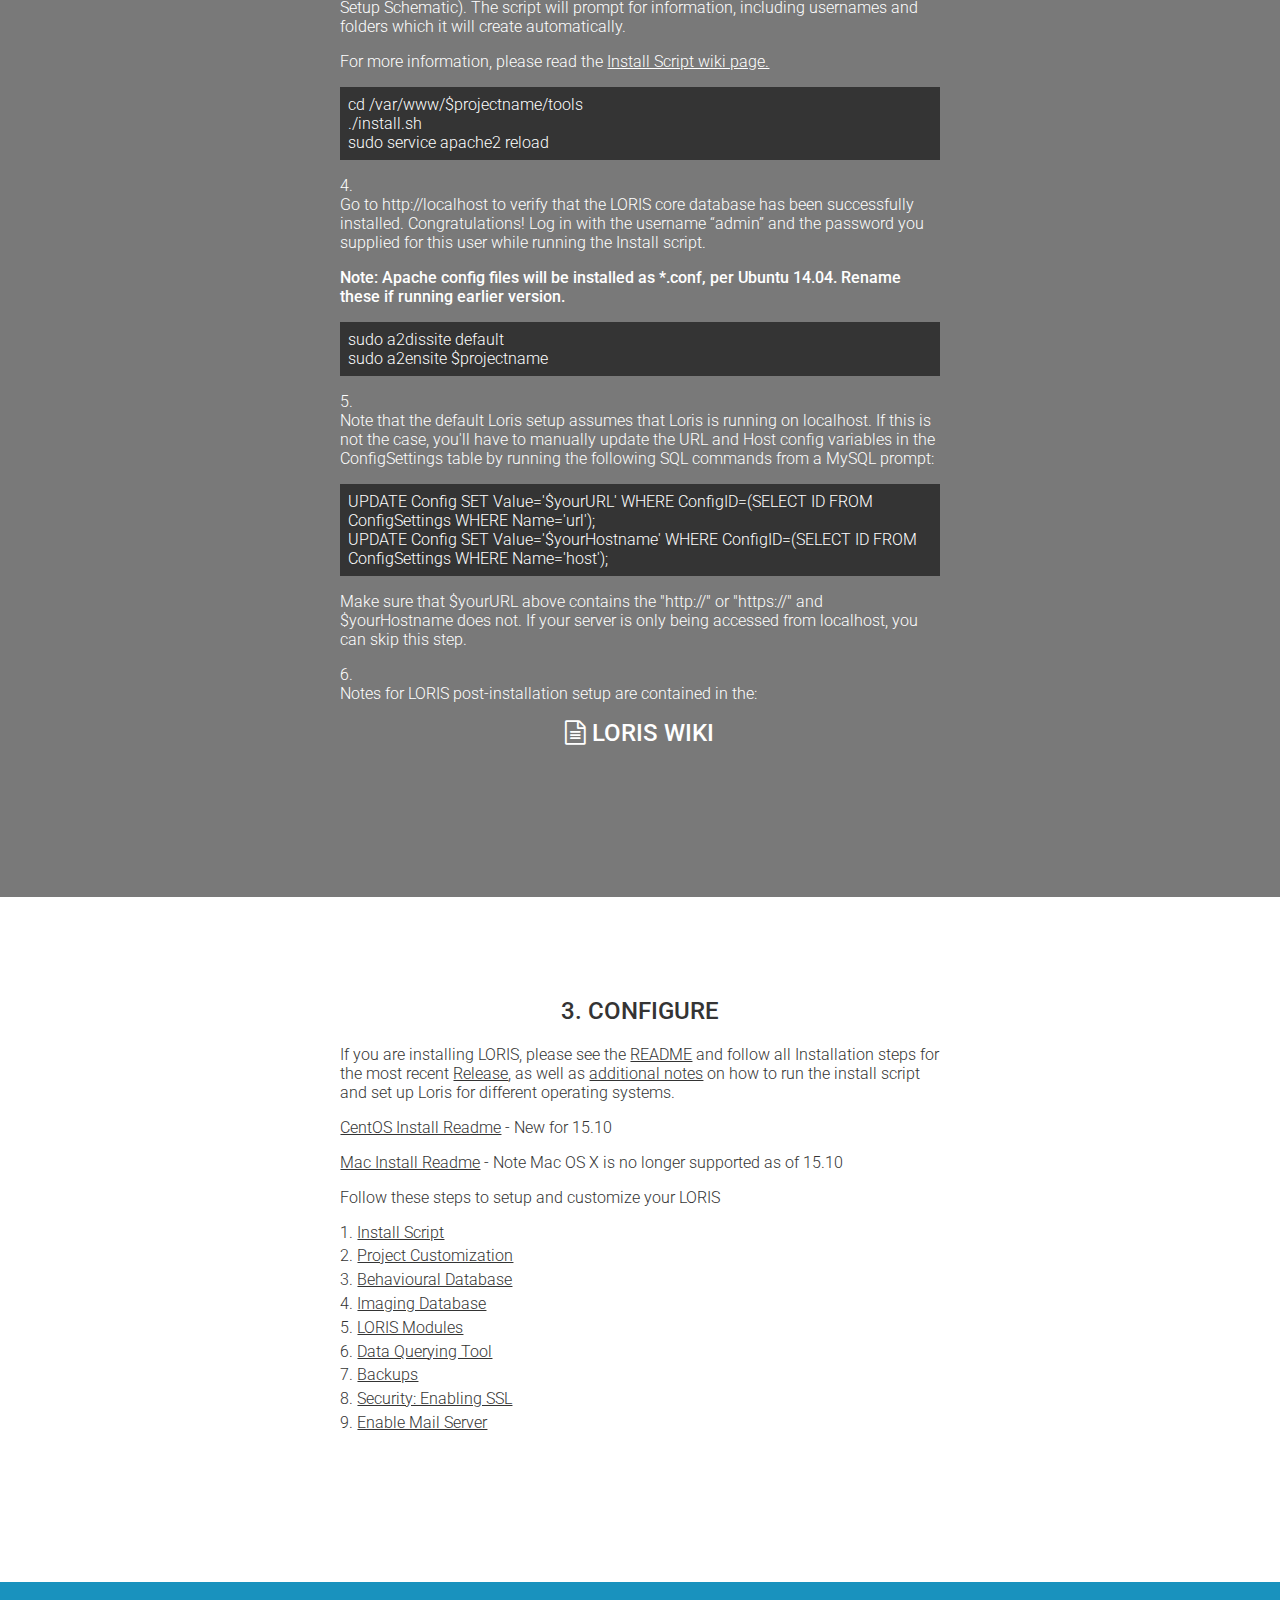
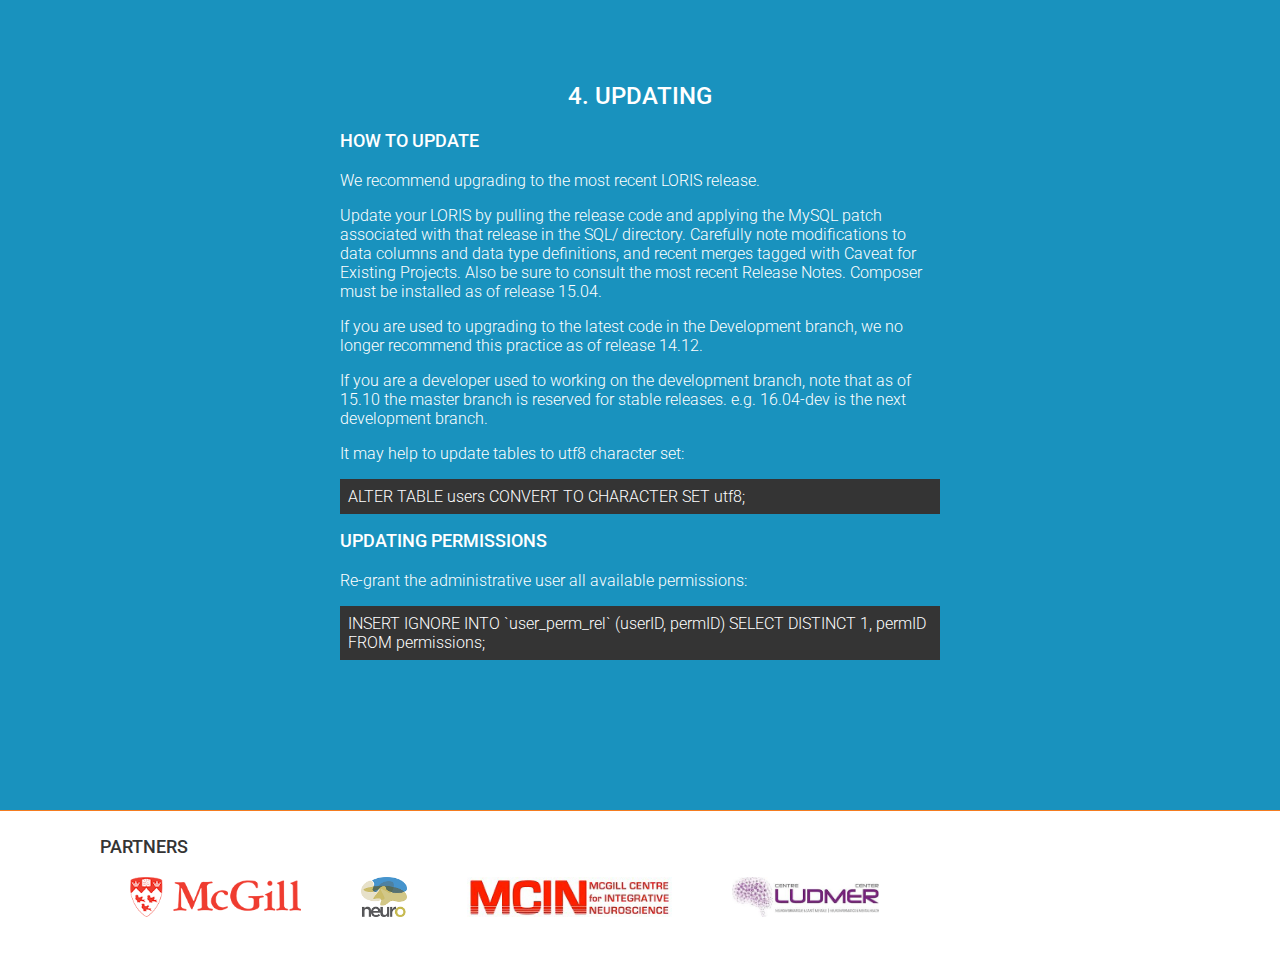
<file: getstarted.html>
<!doctype html>
<html>
<head>
  <meta charset="utf-8">
  <title>LORIS | Home Page</title>
  <meta name="viewport" content="width=device-width">
  <meta name="description" content="LORIS is">
  <meta name="author" content="Derek Lo 2015">

  <link href='https://fonts.googleapis.com/css?family=Roboto:400italic,100,300,400,500' rel='stylesheet' type='text/css'>
<!--[if IE]>
<link href="http://fonts.googleapis.com/css?family=Roboto:400" rel="stylesheet" type="text/css">
<link href="http://fonts.googleapis.com/css?family=Roboto:400italic" rel="stylesheet" type="text/css">
<link href="http://fonts.googleapis.com/css?family=Roboto:100" rel="stylesheet" type="text/css">
<link href="http://fonts.googleapis.com/css?family=Roboto:300" rel="stylesheet" type="text/css">
<link href="http://fonts.googleapis.com/css?family=Roboto:400" rel="stylesheet" type="text/css">
<link href="http://fonts.googleapis.com/css?family=Roboto:500" rel="stylesheet" type="text/css">
<![endif]-->
<link rel="stylesheet" href="css/slicknav.css">
<link href="css/common_styles.css" rel="stylesheet" type="text/css">
<link rel="stylesheet" href="https://maxcdn.bootstrapcdn.com/font-awesome/4.5.0/css/font-awesome.min.css">
<script src="js/jquery-1.11.2.min.js"></script>
<script src="js/jquery.easing.1.3.js"></script>
<script src="js/jquery.slicknav.js"></script>

<!-- jquery easing script -->

<script>
$( document ).ready( function() {
  $('a.ease').bind('click',function(event){
    var $anchor = $(this);

    $('html, body').stop().animate({
      scrollTop: $($anchor.attr('href')).offset().top
    }, 1250,'easeInOutExpo');
    event.preventDefault();
  });
});
</script>



</head>

<body>
  <div id="wrapper">
    <header id="top">
      <div class="logodiv">
        <img src="images/LORIS-logo-color.png" alt=""/>
      </div>
      <nav>
        <ul id="main-nav">
          <li><a href="index.html" class="first">Home</a></li>
          <li><a href="features.html" class="">Features</a></li>
          <li><a href="getstarted.html" class="active">Get Started</a></li>
          <li><a href="faq.html" class="">FAQ</a></li>
          <li><a href="contact.html" class="">Contact</a></li>
        </ul>

        <!-- slicknav -->
        <div id="menu">
            <ul>
              <li><a href="index.html" class="menu-fx">Home</a></li>
              <li><a href="features.html" class="menu-fx">Features</a></li>
              <li><a href="getstarted.html" class="menu-fx active">Get Started</a></li>
              <li><a href="faq.html" class="menu-fx">FAQ</a></li>
              <li><a href="contact.html" class="menu-fx">Contact</a></li>
            </ul>
        </div>
      </nav>
    </header>

    <section id="to-top">
      <div class="parallax-five">
        <div class="content">
          <h1 class="center"> Get Started</h1>
          <h2 class="center"> 1. Download </h2>
          <div class="feature-p">
            <p class="bottom-margin center"> LORIS is an open-source platform. The latest version is available for download on Github.</p>
            <div class="blue-content">
              <h3 class ="center">Linux Requirements </h3>
              <ul>
                <li>LINUX (supported on Ubuntu 14.04 and CentOS 6.5) or Mac OS X (tested for Mavericks - OS X 10.9)</li>
                <li>Apache2 (libapache2-mod-php5)</li>
                <li>MySQL (libmysqlclient15-dev mysql-client mysql-server)</li>
                <li>PHP/PEAR 5.3+ (php5 php-pear php5-mysql php5-gd)</li>
                <li>php5-json (for Debian/Ubuntu distributions)</li>
                <li>Smarty 3</li>
                <li>Package manager (for LINUX distributions)</li>
                <li>Composer</li>
              </ul>
              <h2 class="center"><a href="https://github.com/aces/LORIS"><i class="fa fa-download"></i> Download</a></h2>
            </div>
          </div>
          <div class="clear"></div>
    </section>

    <section id="">
      <div class="block grey">
        <h2 class="center"> 2. Install </h2>
        
        <div class="feature-p ">
          <p class="bottom-margin">Installing LORIS is as easy as following the steps as outlined below:</p>
          <h3 class="center"> LINUX INSTALL </h3>
          <p class="bottom-margin">
            <ol class="">
              <li><p> Set up LINUX user lorisadmin and create LORIS base directory:</p>
                <p class="code">sudo useradd -U -m -G sudo -s /bin/bash lorisadmin<br>
                sudo passwd lorisadmin<br>
                su - lorisadmin</p>
                <p><strong>Important: All steps from this point forward must be executed by lorisadmin user</strong>.</p>
                <p class="code">sudo mkdir -m 775 -p /var/www/$projectname<br>
                sudo chown lorisadmin.lorisadmin /var/www/$projectname
                </p>
                <p>$projectname “loris” or one-word project name</p>
              </li>

              <li>
                <p>Get code: Download the latest release from the releases page and extract it to /var/www/$projectname</p>
              </li>

              <li>
                <p>Run installer script to install core code, libraries, and MySQL schema (see LORIS Setup Schematic). The script will prompt for information, including usernames and folders which it will create automatically.</p>
                <p>For more information, please read the <a href="https://github.com/aces/Loris/wiki/Install-Script">Install Script wiki page.</a></p>
                <p class="code">cd /var/www/$projectname/tools<br>
                ./install.sh<br>
                sudo service apache2 reload</p>
              </li>

              <li>
                <p>Go to http://localhost to verify that the LORIS core database has been successfully installed. Congratulations! Log in with the username “admin” and the password you supplied for this user while running the Install script.</p>
                <p><strong>Note: Apache config files will be installed as *.conf, per Ubuntu 14.04. Rename these if running earlier version.</strong></p>
                <p class="code">sudo a2dissite default<br>
                sudo a2ensite $projectname</p>
              </li>

              <li>
                <p>Note that the default Loris setup assumes that Loris is running on localhost. If this is not the case, you'll have to manually update the URL and Host config variables in the ConfigSettings table by running the following SQL commands from a MySQL prompt:</p>
                <p class="code">UPDATE Config SET Value='$yourURL' WHERE ConfigID=(SELECT ID FROM ConfigSettings WHERE Name='url');<br>
                UPDATE Config SET Value='$yourHostname' WHERE ConfigID=(SELECT ID FROM ConfigSettings WHERE Name='host');</p>
                <p>Make sure that $yourURL above contains the "http://" or "https://" and $yourHostname does not. If your server is only being accessed from localhost, you can skip this step.</p>
              </li>

              <li>
                <p>Notes for LORIS post-installation setup are contained in the:</p>
              </li>
            </ol>            
          </p>
          <h2 class="center"><a href="https://github.com/aces/Loris/wiki/Setup"><i class="fa fa-file-text-o"></i> LORIS WIKI</a></h2>
        </div>
      </div>
      <div class="clear"></div>
    </section>

    <section id="">
      <div class="block ">
        <h2 class="center"> 3. Configure </h2>
        <div class="feature-p">
          <p>If you are installing LORIS, please see the <a href="https://github.com/aces/Loris" class="underline">README</a> and follow all Installation steps for the most recent <a href="https://github.com/aces/Loris/releases" class="underline">Release</a>, as well as <a href="https://github.com/aces/Loris/wiki/Install-Script" class="underline">additional notes</a> on how to run the install script and set up Loris for different operating systems.</p>

        <p><a href="https://github.com/aces/Loris/wiki/CentOS-install-guide" class="underline">CentOS Install Readme</a> - New for 15.10</p>
        <p><a href="https://github.com/aces/Loris/blob/master/README.Mac.md" class="underline">Mac Install Readme</a> - Note Mac OS X is no longer supported as of 15.10</p>

        <p>Follow these steps to setup and customize your LORIS</p>

        <div>
          <ol>
            <li><a href="https://github.com/aces/Loris/wiki/Install-Script">Install Script</a></li>
            <li><a href="https://github.com/aces/Loris/wiki/Project-Customization">Project Customization</a></li>
            <li><a href="https://github.com/aces/Loris/wiki/Behavioural-Database">Behavioural Database</a></li>
            <li><a href="https://github.com/aces/Loris/wiki/Imaging-Database">Imaging Database</a></li>
            <li><a href="https://github.com/aces/Loris/wiki/LORIS-Modules">LORIS Modules</a></li>
            <li><a href="https://github.com/aces/Loris/wiki/Data-Querying-Tool">Data Querying Tool</a></li>
            <li><a href="https://github.com/aces/Loris/wiki/Backups">Backups</a></li>
            <li><a href="https://github.com/aces/Loris/wiki/Security%3A-Enabling-SSL">Security: Enabling SSL</a></li>
            <li><a href="https://github.com/aces/Loris/wiki/Enable-mail-server">Enable Mail Server</a></li>
          </ol>
        </div>
      </div>
      <div class="clear"></div>
    </section>

    <section id="">
      <div class="block blue">
        <h2 class="center"> 4. Updating </h2>
        <div class="feature-p ">
          <h3 class=""> How To Update </h3>
          <p class="">We recommend upgrading to the most recent LORIS release.</p>

          <p>Update your LORIS by pulling the release code and applying the MySQL patch associated with that release in the SQL/ directory. Carefully note modifications to data columns and data type definitions, and recent merges tagged with Caveat for Existing Projects. Also be sure to consult the most recent Release Notes. Composer must be installed as of release 15.04.</p>

          <p>If you are used to upgrading to the latest code in the Development branch, we no longer recommend this practice as of release 14.12. </p>

          <p>If you are a developer used to working on the development branch, note that as of 15.10 the master branch is reserved for stable releases. e.g. 16.04-dev is the next development branch.</p>

          <p>It may help to update tables to utf8 character set:</p>

          <p class="code">ALTER TABLE users CONVERT TO CHARACTER SET utf8;</p>

          <h3 class=""> Updating Permissions</h3>

          <p>Re-grant the administrative user all available permissions:</p>  

          <p class="code">INSERT IGNORE INTO `user_perm_rel` (userID, permID) SELECT DISTINCT 1, permID FROM permissions;</p>

        </div>
      </div>
      <div class="clear"></div>
    </section>


    <footer>
      <ul class="footer-nav">
        <li><a href="#">Github</a></li>
        <li><a href="#">Wiki</a></li>
        <li><a href="#">Careers</a></li>
      </ul>
      <h3>Partners </h3>
       <div class="clear"></div>
       <img src="images/logo-mcgill.png">
       <img src="images/logo-neuro.png">
       <img src="images/logo-mcin.png">
       <img src="images/logo-ludmer.png">
    </footer>

    <a href="#to-top" class="ease"><div class="top-button">TOP</div></a>

<!-- slicknav script -->

<script type="text/javascript">
  $(document).ready(function(){
    $('#menu').slicknav({label:''});
  });

  $(window).scroll(function() {
    if ($(this).scrollTop() > 1){  
        $('#top').addClass("mini");
    }
    else{
        $('#top').removeClass("mini");
    }
});
</script>
 </body>
 <html>
</file>
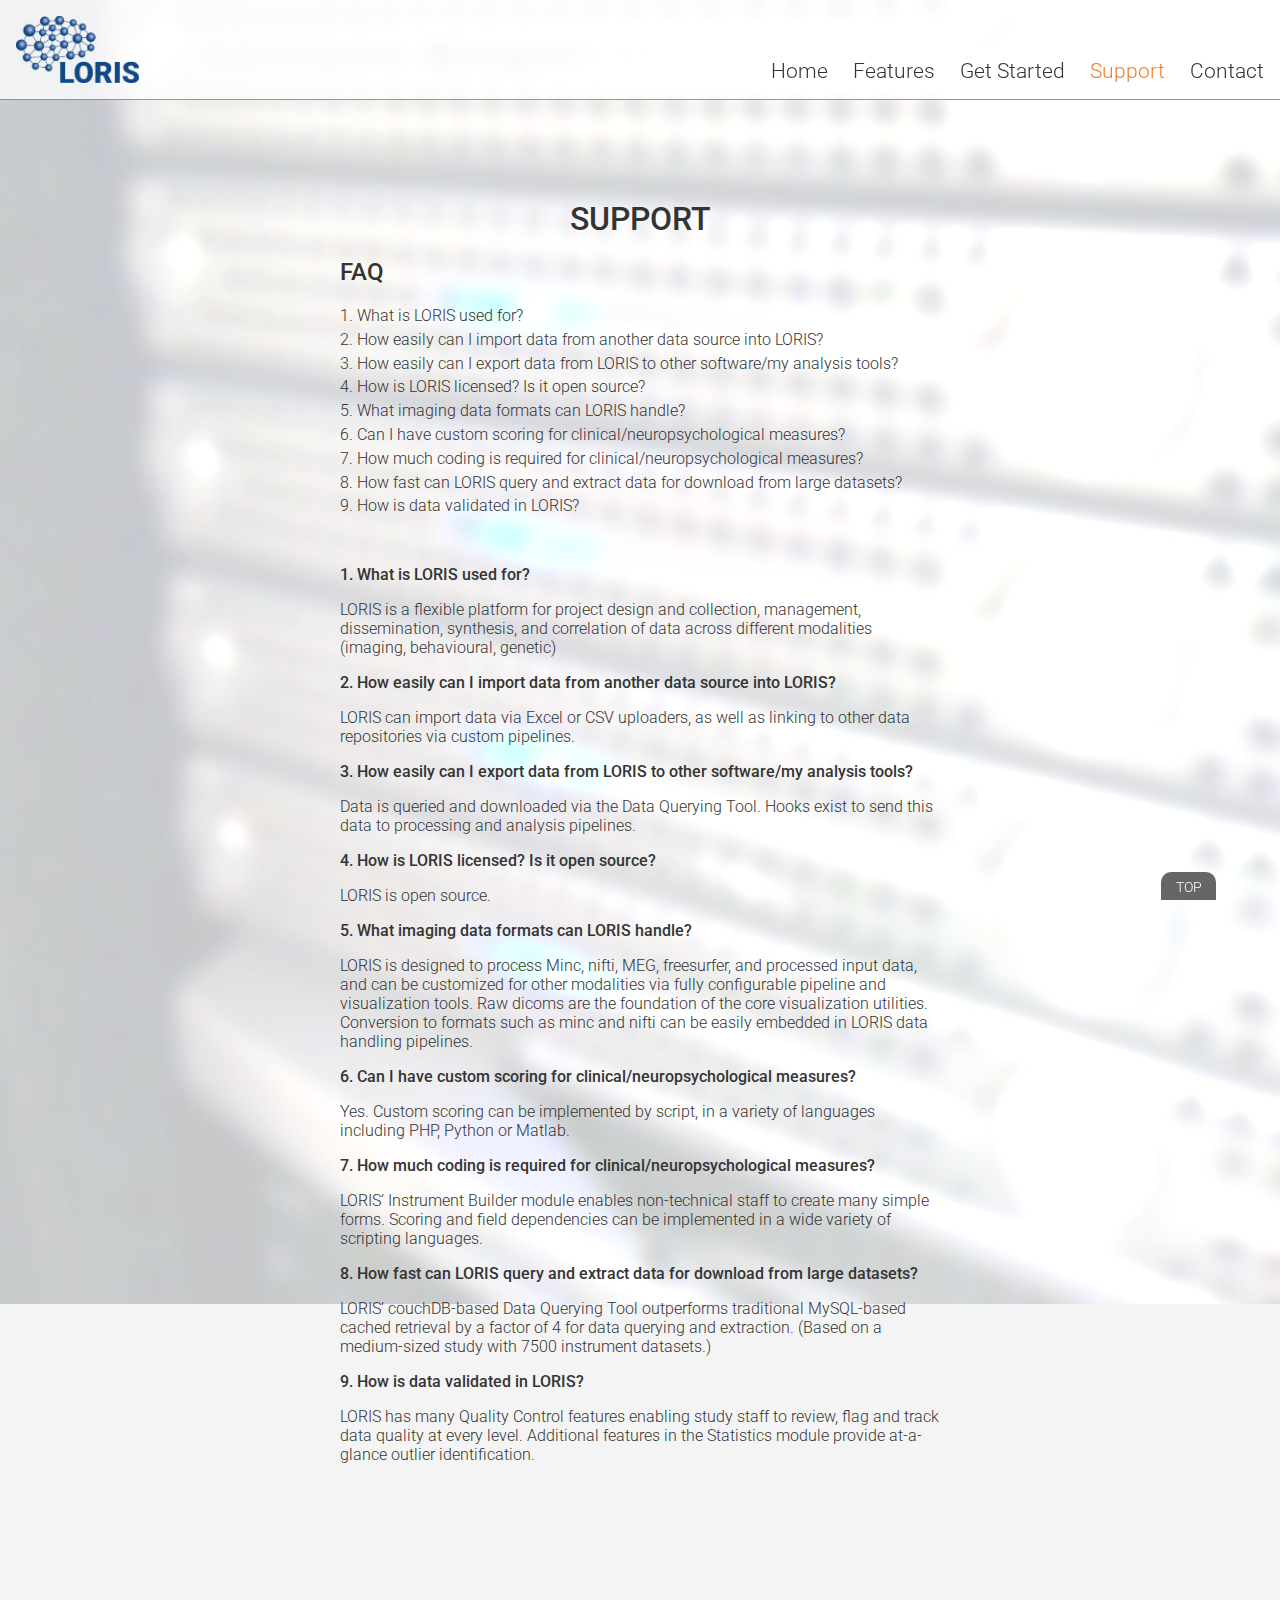
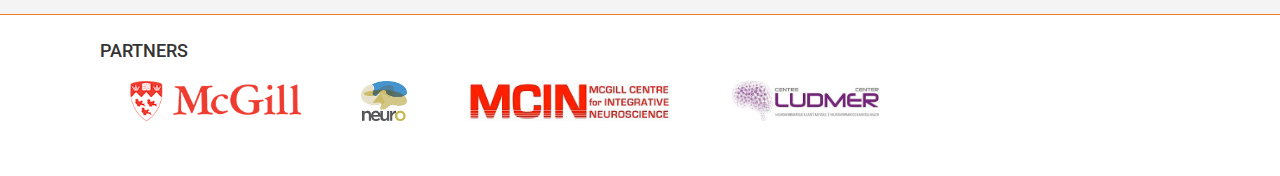
<file: support.html>
<!doctype html>
<html>
<head>
  <meta charset="utf-8">
  <title>LORIS | Home Page</title>
  <meta name="viewport" content="width=device-width">
  <meta name="description" content="LORIS is">
  <meta name="author" content="Derek Lo 2015">

  <link href='https://fonts.googleapis.com/css?family=Roboto:400italic,100,300,400,500' rel='stylesheet' type='text/css'>
<!--[if IE]>
<link href="http://fonts.googleapis.com/css?family=Roboto:400" rel="stylesheet" type="text/css">
<link href="http://fonts.googleapis.com/css?family=Roboto:400italic" rel="stylesheet" type="text/css">
<link href="http://fonts.googleapis.com/css?family=Roboto:100" rel="stylesheet" type="text/css">
<link href="http://fonts.googleapis.com/css?family=Roboto:300" rel="stylesheet" type="text/css">
<link href="http://fonts.googleapis.com/css?family=Roboto:400" rel="stylesheet" type="text/css">
<link href="http://fonts.googleapis.com/css?family=Roboto:500" rel="stylesheet" type="text/css">
<![endif]-->
<link rel="stylesheet" href="css/slicknav.css">
<link href="css/common_styles.css" rel="stylesheet" type="text/css">
<link rel="stylesheet" href="https://maxcdn.bootstrapcdn.com/font-awesome/4.5.0/css/font-awesome.min.css">
<script src="js/jquery-1.11.2.min.js"></script>
<script src="js/jquery.easing.1.3.js"></script>
<script src="js/jquery.slicknav.js"></script>

<!-- jquery easing script -->

<script>
$( document ).ready( function() {
  $('a.ease').bind('click',function(event){
    var $anchor = $(this);

    $('html, body').stop().animate({
      scrollTop: $($anchor.attr('href')).offset().top
    }, 1250,'easeInOutExpo');
    event.preventDefault();
  });
});
</script>



</head>

<body>
  <div id="wrapper">
    <header id="top">
      <div class="logodiv">
        <img src="images/LORIS-logo-color.png" alt=""/>
      </div>
      <nav>
        <ul id="main-nav">
          <li><a href="index.html" class="first">Home</a></li>
          <li><a href="features.html" class="">Features</a></li>
          <li><a href="getstarted.html" class="">Get Started</a></li>
          <li><a href="support.html" class="active">Support</a></li>
          <li><a href="contact.html" class="">Contact</a></li>
        </ul>

        <!-- slicknav -->
        <div id="menu">
            <ul>
              <li><a href="index.html" class="menu-fx">Home</a></li>
              <li><a href="features.html" class="menu-fx">Features</a></li>
              <li><a href="getstarted.html" class="menu-fx">Get Started</a></li>
              <li><a href="support.html" class="menu-fx active">Support</a></li>
              <li><a href="contact.html" class="menu-fx">Contact</a></li>
            </ul>
        </div>
      </nav>
    </header>

    <section id="to-top">
      <div class="parallax-six">
        <div class="content">
          <h1 class="center">Support</h1>
          <div class="feature-p">
            <h2>FAQ</h2>
            <ol class="bottom-margin">
              <li>What is LORIS used for?</li>
              <li>How easily can I import data from another data source into LORIS?</li>
              <li>How easily can I export data from LORIS to other software/my analysis tools?</li>
              <li>How is LORIS licensed? Is it open source?</li>
              <li>What imaging data formats can LORIS handle?</li>
              <li>Can I have custom scoring for clinical/neuropsychological measures?</li>
              <li>How much coding is required for clinical/neuropsychological measures?</li>
              <li>How fast can LORIS query and extract data for download from large datasets?</li>
              <li>How is data validated in LORIS?</li>
            </ol>

            <p><strong>1. What is LORIS used for?</strong><p>
            <p>LORIS is a flexible platform for project design and collection, management, dissemination, synthesis, and correlation of data across different modalities (imaging, behavioural, genetic)</p>

            <p><strong>2. How easily can I import data from another data source into LORIS?</strong><p>
            <p>LORIS can import data via Excel or CSV uploaders, as well as linking to other data repositories via custom pipelines.</p>

            <p><strong>3. How easily can I export data from LORIS to other software/my analysis tools?</strong></p>
            <p>Data is queried and downloaded via the Data Querying Tool. Hooks exist to send this data to processing and analysis pipelines.</p>

            <p><strong>4. How is LORIS licensed? Is it open source?</strong></p>
            <p>LORIS is open source.</p>

            <p><strong>5. What imaging data formats can LORIS handle?</strong></p>
            <p>LORIS is designed to process Minc, nifti, MEG, freesurfer, and processed input data, and can be customized for other modalities via fully configurable pipeline and visualization tools. Raw dicoms are the foundation of the core visualization utilities. Conversion to formats such as minc and nifti can be easily embedded in LORIS data handling pipelines.</p>

            <p><strong>6. Can I have custom scoring for clinical/neuropsychological measures?</strong></p>
            <p>Yes. Custom scoring can be implemented by script, in a variety of languages including PHP, Python or Matlab.</p>

            <p><strong>7. How much coding is required for clinical/neuropsychological measures?</strong></p>
            <p>LORIS’ Instrument Builder module enables non-technical staff to create many simple forms. Scoring and field dependencies can be implemented in a wide variety of scripting languages.</p>

            <p><strong>8. How fast can LORIS query and extract data for download from large datasets?</strong></p>
            <p>LORIS’ couchDB-based Data Querying Tool outperforms traditional MySQL-based cached retrieval by a factor of 4 for data querying and extraction. (Based on a medium-sized study with 7500 instrument datasets.)</p>

            <p><strong>9. How is data validated in LORIS?</strong></p>
            <p>LORIS has many Quality Control features enabling study staff to review, flag and track data quality at every level. Additional features in the Statistics module provide at-a-glance outlier identification.</p>
          </div>
        </div>
      <div class="clear"></div>
    </section>

    <footer>
      <ul class="footer-nav">
        <li><a href="#">Github</a></li>
        <li><a href="#">Wiki</a></li>
        <li><a href="#">Careers</a></li>
      </ul>
      <h3>Partners </h3>
       <div class="clear"></div>
       <img src="images/logo-mcgill.png">
       <img src="images/logo-neuro.png">
       <img src="images/logo-mcin.png">
       <img src="images/logo-ludmer.png">
    </footer>

    <a href="#to-top" class="ease"><div class="top-button">TOP</div></a>

<!-- slicknav script -->

<script type="text/javascript">
  $(document).ready(function(){
    $('#menu').slicknav({label:''});
  });

  $(window).scroll(function() {
    if ($(this).scrollTop() > 1){  
        $('#top').addClass("mini");
    }
    else{
        $('#top').removeClass("mini");
    }
});
</script>
 </body>
 <html>
</file>
<file: css/common_styles.css>
@charset "utf-8";

*, *:before, *:after {
	-webkit-box-sizing: border-box;
	-moz-box-sizing: border-box;
	-ms-box-sizing: border-box;
	box-sizing: border-box;
}

/*general reset*/

* {
	margin: 0;
	padding: 0;
}
*:focus {
	outline:0;
}
body, html {
	height:100%;
	width:100%;
	min-height:400px;
	min-width: 320px;
	background-color:#fff;
	color: #343434;
}
#wrapper {
	height:100%;	
	min-width:320px;
	min-height: 400px;
}
section {
	width: 100%;
	overflow: auto;
}
img {
	display: block;
}

/* float and clear */
/**************************/
.left {
	float: left;
}
.right {
	float: right;
}
.clear {
	clear: both;
}

/* Typography */
/**************************/

body,td,th, h1, h2, h3, h4, h5, p  {
	font-family: 'Roboto', sans-serif;
	font-weight: 300;
	font-size: 100%;
}
h1, h2, h3, h4, h5 {
	margin-bottom: 20px;
}
#wrapper h1 {
	font-size: 2em;
	font-weight: 500;
	text-transform: uppercase;
}
#wrapper h2 {
	font-size: 1.5em;
	font-weight: 500;
	text-transform: uppercase;
}
#wrapper h3 {
	font-size: 1.125em;
	font-weight: 500;
	text-transform: uppercase;
}
#wrapper p {
	font-size: 1em;
}
p {
	margin-bottom: 1em;
}
strong {
	font-family: 'Roboto', sans-serif;	
	font-weight: 500;
	font-style: none;
}
em {
	font-family: 'Roboto', sans-serif;	
	font-weight: 400;
	font-style: normal;
	color: #f47c20;
}
.dropcap {
	font-weight: 500;
	float: left;
	font-size: 3em;
	padding: .25em .5em .25em 0;
	border-right: 1px solid #343434;
	margin-right: .5em;
}
a {
	-webkit-transition-duration: .25s;
	-moz-transition-duration: .25s;
	-ms-transition-duration: .25s;
	-o-transition-duration: .25s;
	transition-duration: .25s;
	text-decoration: none;
	cursor:pointer;
	cursor:hand; 
	color: inherit;
}
a:hover {
	color:#f47c20;	
	text-decoration:none;
}
.button {
	display: block;
	border: 1px solid #343434;
	padding: 1em;
	margin: 0 auto;
	text-align: center;
	color:#343434;
	text-decoration: none;
	font-weight: 500;
	background: rgba(255,255,255,.5);
	border-radius: 25px;
}
.button:hover {
	background: rgba(255,255,255,1);
}
ul {
    list-style-position: inside;
    margin-bottom: 30px;
}
ul.credits {
	display: block;
	width: 100%;
	text-align: center;
}
#credits h1, #credits h2 {
	display: block;
	width: 100%;
	text-align: center;
}
ul.credits li {
	display: inline-block;
	margin: 0 30px;
}
.center {
	display: block;
	width: 100%;
	text-align: center;
}
.demo {
	width:200px;
}
.help {
	width: 200px;
	border: 1px solid #fff;
	background: none;
}
.underline, .underline:hover {
	text-decoration: underline;
}
p.code {
	display: block;
	padding: .5em;
	background: #343434;
	color: #fff;
	/*** in case you want to have a scroll bar and nowrap ***/
	/*white-space: nowrap;
	overflow-x: scroll;*/
}


/* Section - Parallax */
/**************************/

#wrapper .parallax-one, #wrapper .parallax-two, #wrapper .parallax-three, #wrapper .parallax-four, #wrapper .parallax-five, #wrapper .parallax-six, #wrapper .parallax-seven  {
	overflow: auto;
	height: auto;
	width: 100%;
	background-color: #f4f4f4;
	background-attachment:fixed;
	background-size:cover;
	-moz-background-size: cover;
	-webkit-background-size: cover;
	background-repeat: no-repeat;
	background-position: center center;
	padding-top: 50px;
}
#wrapper .parallax-one {
	background-image:url(../images/LORIS-blurred.jpg);
	padding: 200px 0 100px 0;
}
#wrapper .parallax-two {
	background-image:url(../images/LORIS-blurred.jpg);
	padding: 100px 0;
}
#wrapper .parallax-three {
	background-image:url(../images/LORIS-features-blurred.jpg);
	padding: 200px 0 100px 0;
}
#wrapper .parallax-four {
	background-image:url(../images/LORIS-features-blurred.jpg);
	padding: 100px 0;
}
#wrapper .parallax-five {
	background-image:url(../images/LORIS-get-started-blurred.jpg);
	padding: 200px 0 100px 0;
}
#wrapper .parallax-six {
	background-image:url(../images/LORIS-support-blurred.jpg);
	padding: 200px 0 100px 0;
}
#wrapper .parallax-seven {
	background-image:url(../images/LORIS-contact-blurred.jpg);
	padding: 200px 0 100px 0;
}

/* Section - header and nav */
/**************************/

header {
	width: 100%;
	height:100px;
	background: rgba(255,255,255,.75);
	overflow:auto;	
	padding: 1em;
	position: fixed;
	top: 0;
	left: 0;
	z-index: 10000;
	border-bottom: 1px solid #f47c20;
	-webkit-transition-duration: .25s;
	-moz-transition-duration: .25s;
	-ms-transition-duration: .25s;
	-o-transition-duration: .25s;
	transition-duration: .25s;
}
.mini {
	height:70px;
}
nav {
	height:100%;
	width:80%;
	float:right;
	top:0;
	right:0;
	font-size:1.3em;
	text-align: right;
	position: relative;	
}
nav a {
	color:#343434;
	text-decoration:none;
}
nav a:hover {
}
nav ul {
	display: block;
	width: 100%;
	list-style: none;
	position: absolute;
	bottom: 0;
	right: 0;
}
nav ul li {
	display: inline-block;
	margin-left: 20px;
}
nav ul li.first {
	margin-left: 0;
}
#main-nav {
	margin-bottom: 0;
}
.active {
	color:#f47c20 !important;	
}
#menu {
	display: none;
}
.slicknav_menu {
  display: none;
  float: right;
  padding: 0;
  margin: 0;
  z-index: 20000;
  background: none;
  position: fixed;
  top:10px;
  right:0;
  width:175px;
  text-align: left;
}
.slicknav_menu ul {
	background: #222;
	padding: 20px 0;
	border-radius: 10px;
}
.slicknav_menu li {
	font-size: 1.125em;
	font-weight: 200;
}
.slicknav_menu a.menu-fx {
	color: #fff;
	border-radius: 4px;
}
.slicknav_menu a.menu-fx:hover {
	color: #f47c20;
	background: #fff;
}
.slicknav_menu li:last-child {
}
.slicknav_btn {
}
.slicknav_icon-bar {
}

.logodiv {
	display:block;
	height:100%;
	width:20%;
	float:left;
}
.logodiv img {
	height:100%;	
	width: auto;
}


/* Section - Columns */
/**************************/
/*different column layouts inside sections*/

.holder-big {
	overflow: auto;
}
.holder-half {
	width: 50%;
	float: left;
	overflow: auto;
}
.two-column {
	width:50%;
	float: left;
	margin-bottom: 50px;
	bottom: 0;
	right:0;	
}
.three-column {
	width:33.33%;
	float: left;
	margin-bottom: 50px;
	bottom: 0;
	right:0;
}
.three-column-two-span {
	width:66.66%;
	float: right;
	position: relative;
}
.content-right {
	text-align: right;
}
.three-column-two-span img{
	position:absolute;
	top: 0;
	left: 10px;
}
.four-column {
	width:25%;
	float: left;
	margin-bottom: 0;
}
.two-column img {
	display: block;
	width: 70%;
	height: auto;
	margin: 0 auto 25px auto;
}


/* Section - Content and Block */
/**************************/
/*this is the container that holds the text*/

.content, .block {
	width: 100%;
	margin: 0;
	padding: 0 7.8%;
}
.block {
	padding: 100px 7.8%;
	overflow: auto;
	position: relative;
}
.topcontent {
	display: block;
	margin-bottom: 50px;
	overflow: auto;
}
.bottom-margin {
	margin-bottom: 50px;
}
.white {
	background: #fff;
	overflow: hidden;
}
.background-one {
	padding-right: 0;
}
.grey {
	background: #797979;
}
.grey ol {
	color: #fff;
}
.blue {
	background: #1992be;
	overflow: auto;
}
.blue a:hover {
	color: #f47c20;
}
.blue h1 {
	text-align: center;
}
.teal {
	background: #4fbdac;
}
.teal p, .teal h1, .teal h2, .teal h3, .grey p, .grey h1, .grey h2, .grey h3, .blue p, .blue h1, .blue h2, .blue h3, .blue a  {
	color: #fff;
}
.big {
	font-size: 9em !important;
	color: #fff;
	margin-bottom: 30px;
}
.feature {
	padding: 100px 7.8%;
	overflow: auto;
	position: relative;	
}
.clear-content {
	padding: 1.5em;
}
.clear-content p {

}
.clear-content h3 {
	text-align: center;
}
.clear-content img {
	width: 75%;
	margin-bottom: 30px;
	text-align: center;
}
.blue-content {
	color: #fff;	
	padding: 1.5em;
	margin: 0 15px;
	background: #064785;
	border-radius: 25px;
	min-height: 175px;
}
.blue-content h1, .blue-content h2, .blue-content h3 {
	text-align: center;
}
.blue-content p {
	text-align: center;
	color: #fff;
	font-weight: 200;
}
.blue-content img {
	height: 100px;
	width: auto;
	margin-bottom: 20px;
}
.special {
	-webkit-transition-duration: .25s;
	-moz-transition-duration: .25s;
	-ms-transition-duration: .25s;
	-o-transition-duration: .25s;
	transition-duration: .25s;
}
.special:hover {
	background:#f47c20;	
}
.feature-section {
	width: 100%;
	height: auto;
	padding-top: 100px;
	overflow: hidden;
	position: relative;
}
.feature-text-left {
	width:48%;
	margin-left: 7.8%;
	margin-bottom: 100px;
	float: left;
}
.feature-text-right {
	width:48%;
	margin-right: 7.8%;
	float: right;
	margin-bottom: 100px;
}
.feature-image-left {
	width: 40%;
	float: left;
	position: relative;
}
.feature-image-right {
	width: 40%;
	overflow:hidden;
	float: right;
}
.feature-image-left img {
	position: absolute;
	right:0;
	top:0;
}
.feature-image-center {
	width: 100%;
	height: 400px;
	padding: 0 7.9%;
	text-align: center;
	overflow: hidden;
}
.feature-image-center img {
	width: 100%;
}

.feature-section ul {
	list-style: none;
}
.feature-p {
	width:55.45%;
	margin: 0 auto 50px auto;
}
.feature-p ol, .feature-p ul {
	list-style-position: inside;
}
.feature-p ol li, .feature-p ul li {
	margin-bottom: .3em;
}
.feature-p ol li a {
	text-decoration: underline;
}
.responsive-big {
	width:40%;
	margin: 0 5% 0 7.9%;
	float: left;
}
.responsive-med {
	width: 20%;
	margin-right: 5%;
	float: left;
}
.responsive-small {
	width:14.5%;
	float: left;
}
.requirements {
	width: 35%;
	height: auto;
	margin: 0 auto;
}
#credits {
	display: block;
	width: 100%;
	overflow: auto;
	background: #000;
}
.credits {
	display: block;
	width: 100%;
	height: 100%;
	padding: 100px 0 0 0;
	overflow: auto;
}
.credits-holder {
	display: block;
	width: 100%;
	overflow: auto;
}
.credits h1 {
	display: block;
	width: 100%;
	text-align: center;
	margin-bottom: 100px;
	color: #fff;
	font-size: 2.5em !important;
}
.credits-box {
	display: block;
	width: 20%;
	height: auto;
	float: left;
	position: relative;
}
.credits-box img {
	width: 100%;
	height:auto;
	margin: 0;
}
.credits-text {
	width: 100%;
	text-align: left;
	vertical-align: middle;
	position: absolute;
	bottom: 0;
	left: 0;
	z-index: 1000;
	color: #fff;
	overflow: hidden;
}
.credits-text h2 {
	text-align: left !important;
	padding: 0 10px;
	margin-bottom: .5em;
	opacity: .6;
}
.credits-text h3 {
	margin-bottom: 0.5em;
	padding: 0 10px;
	text-shadow: 0px 0px 5px rgba(0, 0, 0, 0.5);	
}


/* Section - form styles */
/**************************/
/*section for the form styles*/
.form {
	overflow: auto;
}
.form-left {
	width: 57%;
	float: left;
}
label {
	display: block;
	width: 30%;
	float: left;
	padding: 1em 30px 0 0;
	text-align: right;
	font-weight: 400;
	margin-bottom:20px;
	font-size: 1em;
	text-transform: uppercase;
}
input {
	display: block;
	width: 70%;
	float: left;
	padding: 1em;
	margin-bottom:20px;
	border-radius: 25px;
	border: 1px solid #343434;
	background: rgba(255, 255, 255, .6);
	font-size: 1em;
	color: #343434;
}
textarea {
	width: 70%;
	float: left;
	padding: 1em;
	margin-bottom:20px;
	border-radius: 25px;
	border: 1px solid #343434;
	resize: none;
	font-size: 1em;
	background: rgba(255, 255, 255, .6);
	color: #343434;
}
button {
	font-size: 1em;
	padding: .5em 3em;
	border-radius: 25px;
	border: 1px solid #343434;
	background: rgba(255, 255, 255, .6);
	float: right;
	margin-bottom: 50px;
	-webkit-transition-duration: .25s;
	-moz-transition-duration: .25s;
	-ms-transition-duration: .25s;
	-o-transition-duration: .25s;
	transition-duration: .25s;
}
button:hover {
	background: rgba(255, 255, 255, 1);
	color: #f47c20;
}
.form-right {
	width: 40%;
	float: right;
}
.textbox {
	overflow: auto;
	width: 75%;
	padding: 1em;
	margin-bottom:20px;
	border-radius: 25px;
	border: 1px solid #343434;
	background: rgba(255, 255, 255, .6);
}
.textbox-left {
	width: 18%;
	float: left;
}
.textbox-right {
	width: 82%;
	float: right;
}
.textbox-icon {
	font-size: 1.5em !important;
	margin-top: .25em;
}
/* Section - footer */
/**************************/
/*section for the footer*/
footer {
	padding: 25px 7.8%;
	overflow: auto;
	border-top: 1px solid #f47c20;
}
footer h3 {
	display: inline-block;
	float: left;
}
ul.footer-nav {
	display: none;
	float: right;
	list-style: none;
}
ul.footer-nav li {
	display: inline-block;
	margin-left: 30px;
	font-weight: 400;
}
footer img {
	max-height:40px;
	width: auto;
	max-width: 20%;
	margin: 0 30px 30px 30px;
	float: left;
}
footer img:last-child {
	margin-right: 0;
}
footer img:hover {

}



/* Section - MAP */
/**************************/
/*section for the embedded google map*/

#map {
	height: 100%;
	width: 100%;
	overflow: auto;
	padding: 100px 7.8%;
}
#map h1 {
	text-align: center;
}
#map iframe {
	width: 100%;
	height: 90%;
	margin: 0 auto;
}

/* Section - top button */
/**************************/
.top-button {
	position: fixed;
	bottom: 0;
	right: 5%;
	background: rgba(0,0,0,.6);
	padding: .5em 1em .25em 1em;
	overflow: auto;
	border-top-left-radius: 10px;
	border-top-right-radius: 10px;
	color: #fff;
	font-size: .9em;
}
.top-button:hover {
	color: #f47c20;
}

/* Media Queries */
/**************************/
@media screen and (max-width: 1070px)  {
.credits h2 {
	font-size: 1.1em !important;
}
}

@media screen and (max-width: 959px)  {
.holder-half {
	width:100%;
}
.three-column {
	width:100%;
	float: left;
	margin-bottom: 30px;
	bottom: 0;
	right:0;
}
.three-column p, .three-column h1, .three-column h2, .three-column h3 {
	text-align: center;
}
.three-column-two-span {
	width: 100%;
	height: 100px;
}
.three-column-two-span img{
	position:static;
	top: 0;
	left: 0;
	width: 100%;
}
.background-one {
	padding-right: 7.8%;
}
.blue-content {
	min-height: 50px;
}
.four-column{
	width:50%;
}
.clear-content p{
	margin-bottom: 30px;
}
label, input, textarea {
	width: 100%;
	text-align: left;
}
.form-left, .form-right {
	width:100%;
}
.textbox {
	width: 100%;
	float: none;
}
.credits-box {
	width: 25%;
}
}

@media screen and (max-width: 700px) {
.slicknav_menu {
	display: inline-block;
}
#main-nav {
	display: none;
}
.feature-p {
	width: 80%;
	padding-left: 0;
	padding-right: 0;
}
.credits-text h2 {
	font-size: 1em !important;
}
.credits-text h3 {
	font-size: 1em !important;
}
}

@media screen and (max-width: 550px) {
.two-column {
	width:100%;
}
.blue-content img {
	height: 60px;
	width: auto;
	margin-bottom: 20px;
}
.feature-image-right, .feature-image-left, .feature-image-center {
	display: block;
	float: none;
	text-align: center;
	width: 80%;
	height:auto;
	margin: 0 auto;
	padding: 0;
	position: relative;
}
.feature-image-right img, .feature-image-left img, .feature-image-center img{
	display: block;
	width: 100%;
	height:auto;
	padding: 0 7.9%;
	margin-bottom: 100px;
	position: relative;	
}
.feature-section h1, .feature-section h2, .feature-section h3 {
	text-align: center;
}
.feature-section p {
	margin-bottom: 50px;
}
.feature-text-left, .feature-text-right, .feature-p {
	width:80%;
	margin: 0 auto 50px; auto !important; 
	padding: 0 7.8%;
	float: none;
}
.feature-p {
	width: 100%;
	padding-left: 0;
	padding-right: 0;
}
.fix {
	width:80%;
}
.mobile-center {
	text-align: center;
}
.clear-content, .feature-text-right, .feature-text-left {
	padding-right: 0;
	padding-left: 0;
}
#map {
	height: 100%;
	min-height: 1000px;
	width: 100%;
	overflow: visible;
	padding: 100px 7.8%;
}
#map iframe {
	height: 100%;
}
.credits-box {
	width: 33.33%;
}
.credits-text h2 {
	font-size: .875em !important;
}
.credits-text h3 {
	font-size: .875em !important;
}
}
</file>
